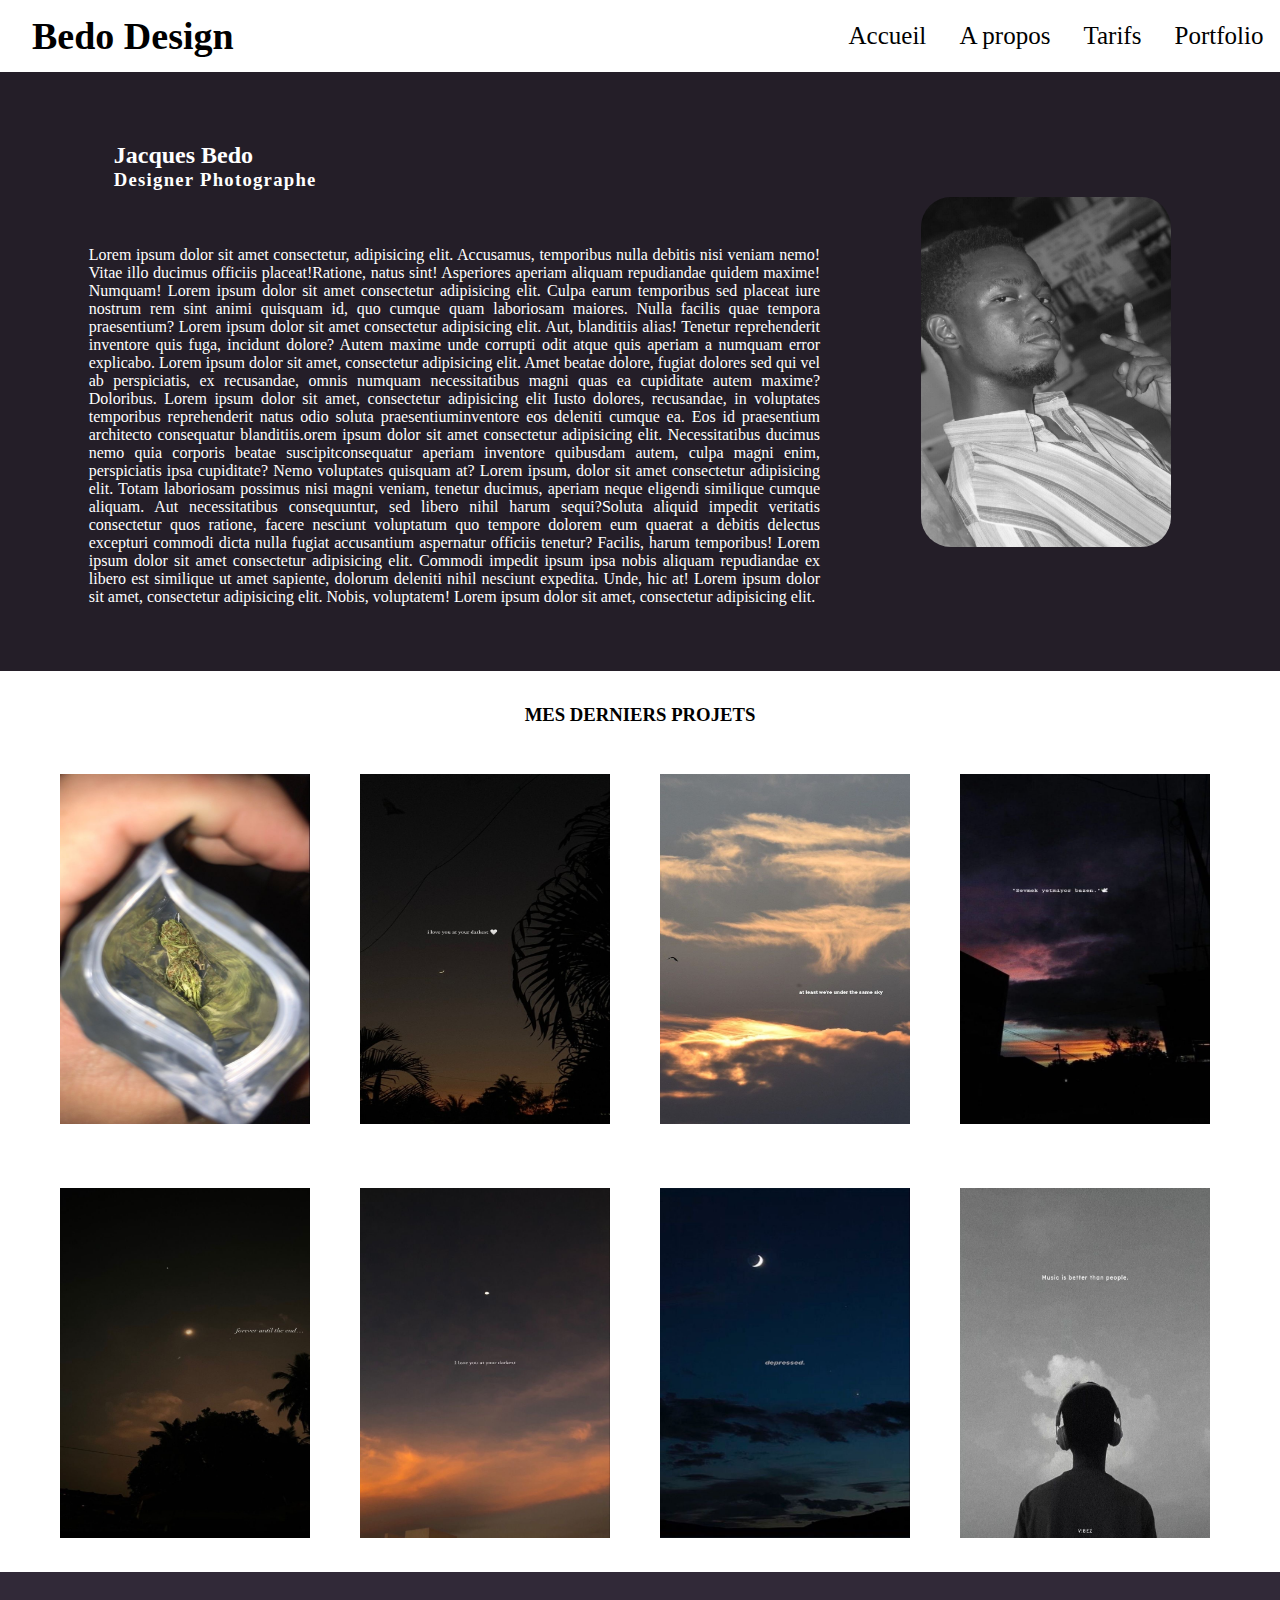
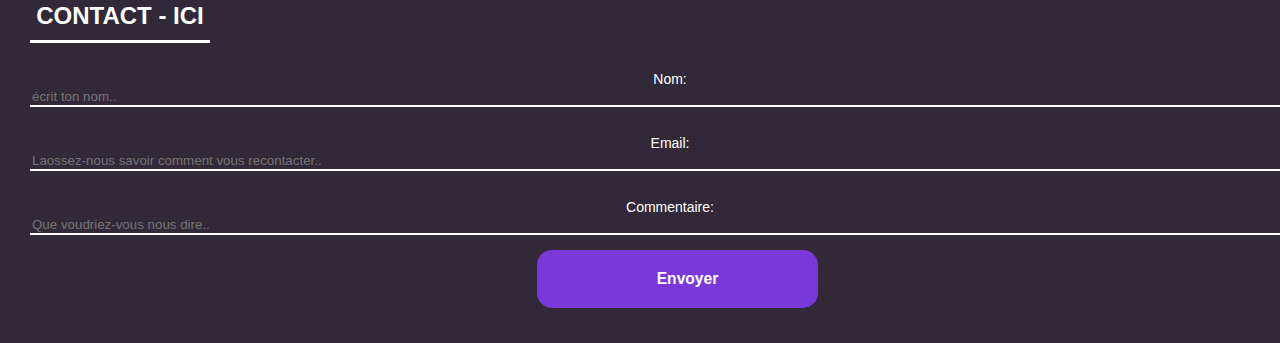
<file: index.html>
<!DOCTYPE html>
<html lang="en">
<head>
    <meta charset="UTF-8">
    <meta http-equiv="X-UA-Compatible" content="IE=edge">
    <meta name="viewport" content="width=device-width, initial-scale=1.0">
    <link rel="stylesheet" href="icomoon/style.css">
    <link rel="stylesheet" href="1234.css">
    <title>site</title>
</head>
<body>
    <header>
        
        
            <h2 class="para1"><span>Bedo Design</span></h2>
            

               
            
     
        <ul class="list">
            <li><a href="accueil.html">Accueil</a></li>
            <li><a href="A propos.html"> A propos</a></li>
            <li><a href="tarifs.html">Tarifs</a></li>
            <li><a href="portfolio.html">Portfolio</a></li>
        </ul> 
       
    </header>

    <section id="sec2">       
          
            <div class="para2">
            <div class="profil1">
                <h2>Jacques Bedo</h2>
                <h3 class="fil1">Designer Photographe</h3>
            </div>
           
          
               
                <p class="text1" > Lorem ipsum dolor sit amet consectetur, adipisicing elit. Accusamus, temporibus nulla 
                    debitis nisi veniam nemo! Vitae illo ducimus officiis placeat!Ratione, natus sint! Asperiores aperiam 
                    aliquam repudiandae quidem maxime! Numquam! Lorem ipsum dolor sit amet consectetur adipisicing elit. 
                    Culpa earum temporibus sed placeat iure nostrum rem sint animi quisquam id, quo cumque quam laboriosam 
                    maiores. Nulla facilis quae tempora praesentium? Lorem ipsum dolor sit amet consectetur adipisicing elit. 
                    Aut, blanditiis alias! Tenetur reprehenderit inventore quis fuga, incidunt dolore? Autem maxime unde corrupti
                     odit atque quis aperiam a numquam error explicabo. Lorem ipsum dolor sit amet, consectetur adipisicing elit.
                      Amet beatae dolore, fugiat dolores sed qui vel ab perspiciatis, ex recusandae, omnis numquam necessitatibus
                       magni quas ea cupiditate autem maxime? Doloribus. Lorem ipsum dolor sit amet, consectetur adipisicing elit
                    Iusto dolores, recusandae, in voluptates temporibus reprehenderit natus odio soluta praesentiuminventore
                    eos deleniti cumque ea. Eos id praesentium architecto consequatur blanditiis.orem ipsum dolor sit amet 
                    consectetur adipisicing elit. Necessitatibus ducimus nemo quia corporis beatae suscipitconsequatur 
                    aperiam inventore quibusdam autem, culpa magni enim, perspiciatis ipsa cupiditate? Nemo voluptates 
                    quisquam at? Lorem ipsum, dolor sit amet consectetur adipisicing elit. Totam laboriosam possimus nisi
                     magni veniam, tenetur ducimus, aperiam neque eligendi similique cumque aliquam. Aut necessitatibus 
                     consequuntur, sed libero nihil harum sequi?Soluta aliquid impedit veritatis consectetur 
                     quos ratione, facere nesciunt voluptatum quo tempore dolorem eum quaerat a debitis delectus excepturi
                      commodi dicta nulla fugiat accusantium aspernatur officiis tenetur? Facilis, harum temporibus!
                      Lorem ipsum dolor sit amet consectetur adipisicing elit. Commodi impedit ipsum ipsa nobis aliquam 
                      repudiandae ex libero est similique ut amet sapiente, dolorum deleniti nihil nesciunt expedita. Unde, hic at!
                      Lorem ipsum dolor sit amet, consectetur adipisicing elit. Nobis, voluptatem!
                      Lorem ipsum dolor sit amet, consectetur adipisicing elit.
                </p>
            
            </div>

            <img class="image1" src="2.jpg" alt="" width="250px" height="350px"> 

    </section>
    <section >
        
            <div class="proj2">                                            
                <p><h3> MES DERNIERS PROJETS </h3></p>
            </div>
        
        <div class="galerie" >
            <div class="galerie1"><img src="IMG_0822.JPG" alt="" width="250px" height="350px"></div>
            <div class="galerie2"><img src="IMG_0821.JPG" alt="" width="250px" height="350px"></div>
            <div class="galerie3"><img src="IMG_0820.JPG" alt="" width="250px" height="350px"></div>
            <div class="galerie4"><img src="IMG_0819.JPG" alt="" width="250px" height="350px"></div>
            
            <div class="galerie5"><img src="IMG_0818.JPG" alt="" width="250px" height="350px"></div>
            <div class="galerie6"><img src="IMG_0817.JPG" alt="" width="250px" height="350px"></div>
            <div class="galerie7"><img src="IMG_0816.JPG" alt="" width="250px" height="350px"></div>
            <div class="galerie8"><img src="IMG_0815.JPG" alt="" width="250px" height="350px"></div>

            
        </div>

    </section>
    
    <footer>
    <section>
        <div>
            
    <form id="form">
      <h2 id="titre1">CONTACT - ICI</h2>
      <p type="Nom:"><input placeholder="écrit ton nom.."></input></p>
      <p type="Email:"><input placeholder="Laossez-nous savoir comment vous recontacter.."></input></p>
      <p type="Commentaire:"><input placeholder="Que voudriez-vous nous dire.."></input></p>
      <div id="b1">
        <button type="submit"><h3>Envoyer</h3></button>
      </div>
 







        </div>
    </section>

      
    </footer>
</body>
</html>
</file>
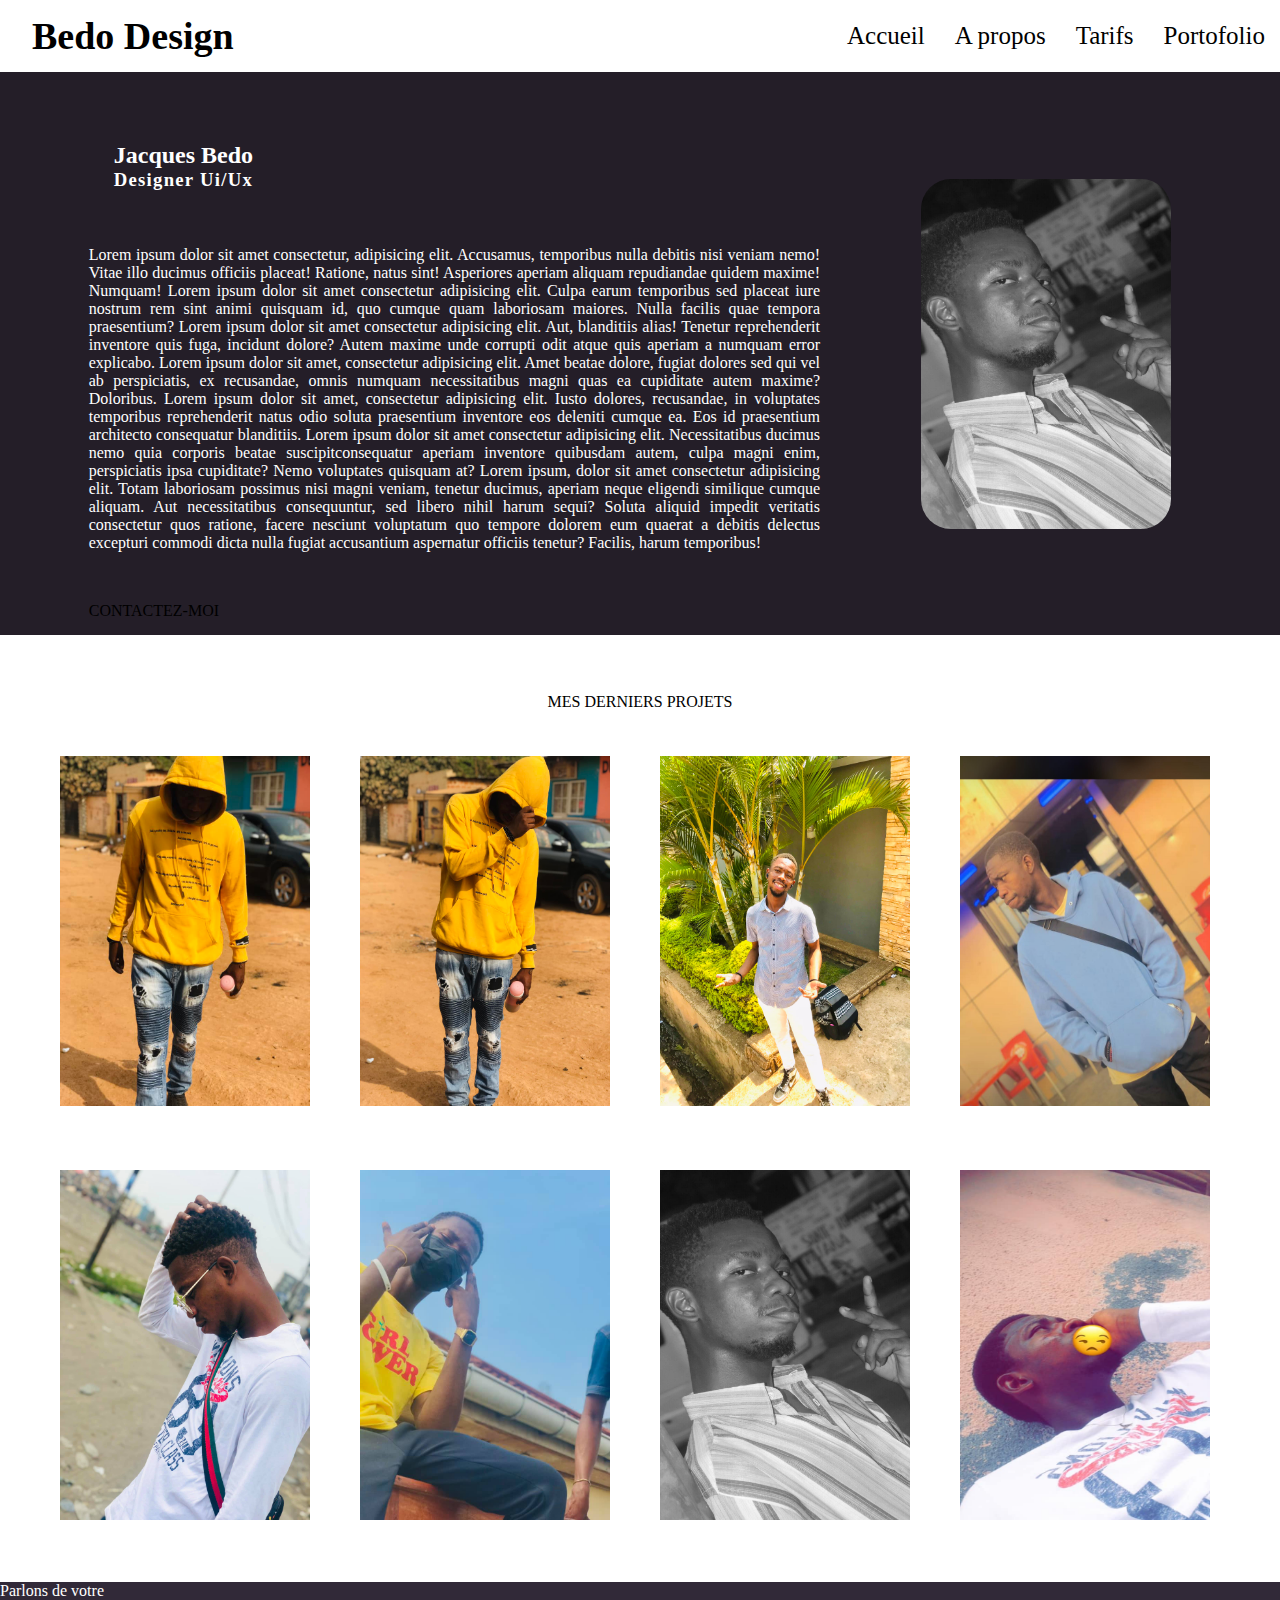
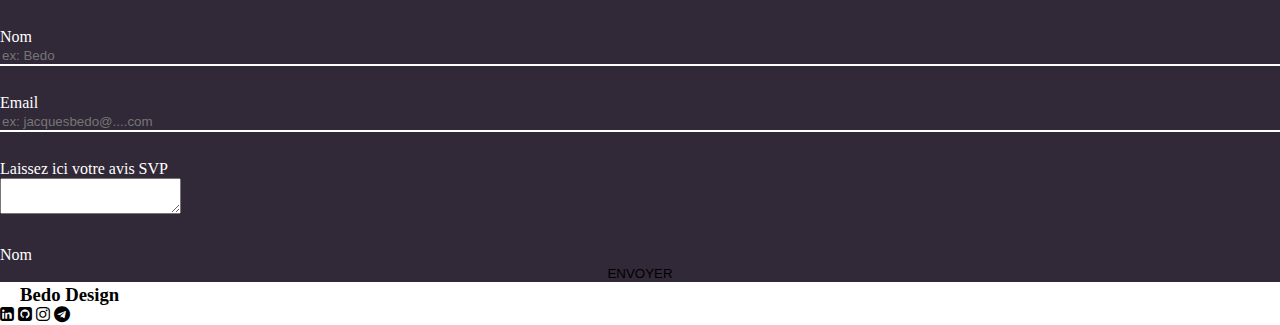
<file: 1234.html>
<!DOCTYPE html>
<html lang="en">
<head>
    <meta charset="UTF-8">
    <meta http-equiv="X-UA-Compatible" content="IE=edge">
    <meta name="viewport" content="width=device-width, initial-scale=1.0">
    <link rel="stylesheet" href="icomoon/style.css">
    <link rel="stylesheet" href="1234.css">
    <title>site</title>
</head>
<body>
    <header>
        
        
            <h2 class="para1"><span>Bedo Design</span></h2>
            

               
            
     
        <ul class="list">
            <li><a href="#">Accueil</a></li>
            <li><a href="#"> A propos</a></li>
            <li><a href="#">Tarifs</a></li>
            <li><a href="#">Portofolio</a></li>
        </ul> 
       
          
     </section>   




    </header>

    <section id="sec2">       
          
            <div class="para2">
            <div class="profil1">
                <h2>Jacques Bedo</h2>
                <h3 class="fil1">Designer Ui/Ux</h3>
            </div>
           
          
               
                <p class="text1" > Lorem ipsum dolor sit amet consectetur, adipisicing elit. Accusamus, temporibus nulla debitis nisi veniam nemo! Vitae illo ducimus officiis placeat! Ratione, natus sint! Asperiores aperiam aliquam repudiandae quidem maxime! Numquam! Lorem ipsum dolor sit amet consectetur adipisicing elit. Culpa earum temporibus sed placeat iure nostrum rem sint animi quisquam id, quo cumque quam laboriosam maiores. Nulla facilis quae tempora praesentium? Lorem ipsum dolor sit amet consectetur adipisicing elit. Aut, blanditiis alias! Tenetur reprehenderit inventore quis fuga, incidunt dolore? Autem maxime unde corrupti odit atque quis aperiam a numquam error explicabo. Lorem ipsum dolor sit amet, consectetur adipisicing elit. Amet beatae dolore, fugiat dolores sed qui vel ab perspiciatis, ex recusandae, omnis numquam necessitatibus magni quas ea cupiditate autem maxime? Doloribus. Lorem ipsum dolor sit amet, consectetur adipisicing elit. Iusto dolores, recusandae, in voluptates temporibus reprehenderit natus odio soluta praesentium inventore eos deleniti cumque ea. Eos id praesentium architecto consequatur blanditiis.            
                Lorem ipsum dolor sit amet consectetur adipisicing elit. Necessitatibus ducimus nemo quia corporis beatae suscipitconsequatur aperiam inventore quibusdam autem, culpa magni enim, perspiciatis ipsa cupiditate? Nemo voluptates quisquam at? Lorem ipsum, dolor sit amet consectetur adipisicing elit. Totam laboriosam possimus nisi magni veniam, tenetur ducimus, aperiam neque eligendi similique cumque aliquam. Aut necessitatibus consequuntur, sed libero nihil harum sequi?
                Soluta aliquid impedit veritatis consectetur quos ratione, facere nesciunt voluptatum quo tempore dolorem eum quaerat a debitis delectus excepturi commodi dicta nulla fugiat accusantium aspernatur officiis tenetur? Facilis, harum temporibus!
                </p>
                <div class="proj1"><a href="#"> CONTACTEZ-MOI</a></div>
            </div>

            <img class="image1" src="2.jpg" alt="" width="250px" height="350px"> 


        
        
    
            
        
     

        



    </section>
    <section >
        
            <div class="proj2"                                           > 
                <p > MES DERNIERS PROJETS</p>
            </div>
        
        <div class="galerie" >
            <div class="galerie1"><img src="8.jpg" alt="" width="250px" height="350px"></div>
            <div class="galerie2"><img src="7.jpg" alt="" width="250px" height="350px"></div>
            <div class="galerie3"><img src="6.jpg" alt="" width="250px" height="350px"></div>
            <div class="galerie4"><img src="5.jpg" alt="" width="250px" height="350px"></div>
            
            <div class="galerie5"><img src="4.jpg" alt="" width="250px" height="350px"></div>
            <div class="galerie6"><img src="3.jpg" alt="" width="250px" height="350px"></div>
            <div class="galerie7"><img src="2.jpg" alt="" width="250px" height="350px"></div>
            <div class="galerie8"><img src="1.jpg" alt="" width="250px" height="350px"></div>

        </div>
    </section>

    <section id="sec3">

        <p class="para8"> Parlons de votre</p>
        
        
        <div class="formulaire">
                <form action="" method="get">
                    <p>Nom</p>
                    <label for="Nom"  ></label>
                    <input type="text" name="Nom" id="Nom" placeholder="ex: Bedo" class="label1">
                
            </form>
        
        
            <form action="" method="get"  >
                <p>Email</p>
                    <label for="Nom"></label>
                    <input type="email" name="email" id="email" placeholder="ex: jacquesbedo@....com" >
                
            </form>
        </div>
            <form action="" method="get">
                <p>
                    <label for="Nom">Laissez ici votre avis SVP</label><br>
                    <textarea name="avis" id="avis" cols="" rows=""></textarea>
                </p>
            </form>
        <P>Nom</P>







        <input type="submit" value="ENVOYER">



    </section>



    

    <footer>
        <h3>Bedo Design</h3>
         <div>
            <a href="#" ><i class="icon-linkedin-square" ></i></a>
            <a href="#" ><i class="icon-github-square"></i></a>
            <a href="#" ><i class="icon-instagram"></i></a>
            <a href="#" ><i class="icon-telegram" ></i></a>
        </div>
    </footer>
</body>
</html>
</file>
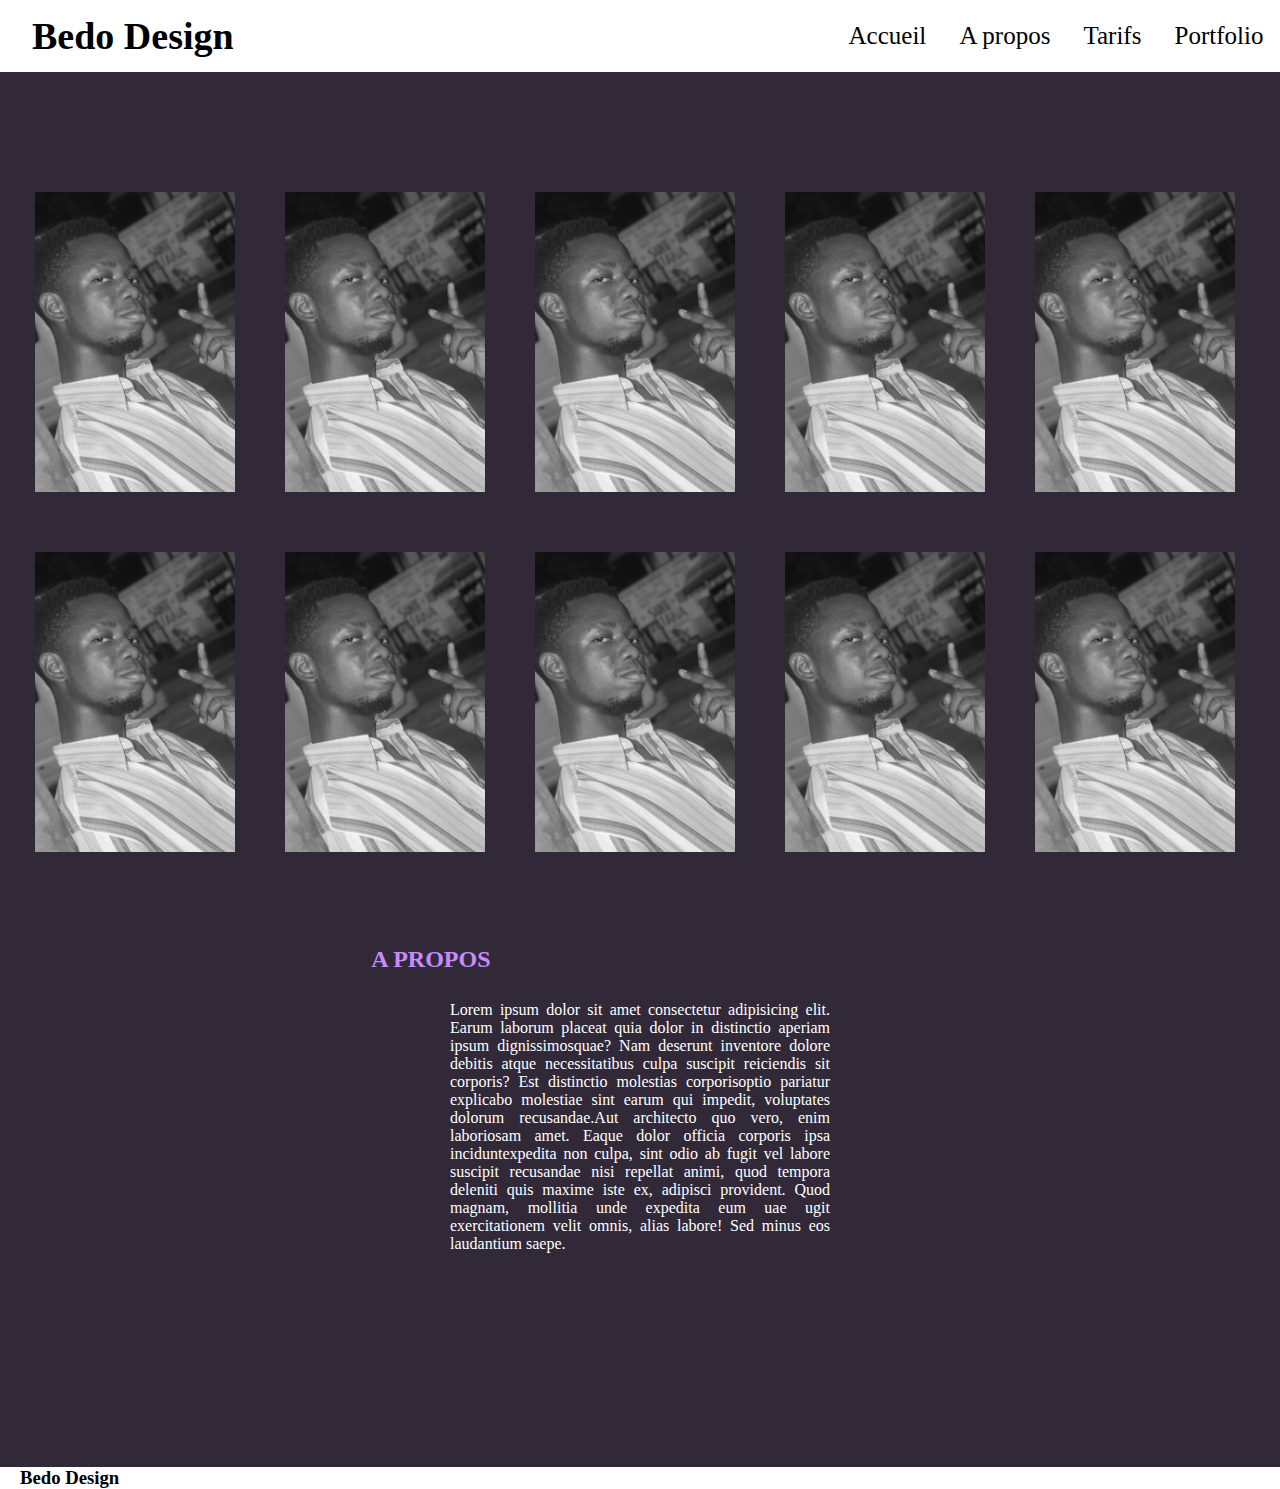
<file: A propos.html>
<!DOCTYPE html>
<html lang="en">
<head>
    <meta charset="UTF-8">
    <meta http-equiv="X-UA-Compatible" content="IE=edge">
    <meta name="viewport" content="width=device-width, initial-scale=1.0">
    <link rel="stylesheet" href="1234.css">
    
                                                                                                                                                                                                                               
</head>
<body id="apropos">
    <header>    
        <h2 class="para1"><span>Bedo Design</span></h2>    

            <ul class="list">
                <li><a href="accueil.html">Accueil</a></li>
                <li><a href="A propos.html"> A propos</a></li>
                <li><a href="tarifs.html">Tarifs</a></li>
                <li><a href="portfolio.html">Portfolio</a></li>
             </ul>       
    </header>
    <section id="morceau1">
        <div class="morceau1">
            <img class="im1" src="2.jpg" alt="" srcset="" width="200" height="300px">
            <img class="im2" src="2.jpg" alt="" srcset="" width="200" height="300px">
            <img class="im3" src="2.jpg" alt="" srcset="" width="200" height="300px">
            <img class="im4" src="2.jpg" alt="" srcset="" width="200" height="300px">
            <img class="im5" src="2.jpg" alt="" srcset="" width="200" height="300px">
            <img class="im6" src="2.jpg" alt="" srcset="" width="200" height="300px">
            <img class="im7" src="2.jpg" alt="" srcset="" width="200" height="300px">
            <img class="im8" src="2.jpg" alt="" srcset="" width="200" height="300px">
            <img class="im9" src="2.jpg" alt="" srcset="" width="200" height="300px">
            <img class="im10" src="2.jpg" alt="" srcset="" width="200" height="300px">
        </div>
    </section>

    <section class="morceau2">
     <h2>A PROPOS</h2>
        <p class="morceau3"> Lorem ipsum dolor sit amet consectetur adipisicing elit. Earum laborum placeat quia dolor 
            in distinctio aperiam ipsum dignissimosquae? Nam deserunt inventore dolore debitis atque necessitatibus culpa
            suscipit reiciendis sit corporis? Est distinctio molestias corporisoptio pariatur explicabo molestiae sint earum
            qui impedit, voluptates dolorum recusandae.Aut architecto quo vero, enim laboriosam amet. Eaque dolor officia 
            corporis ipsa inciduntexpedita non culpa, sint odio ab fugit vel labore suscipit recusandae nisi repellat animi,
            quod tempora deleniti quis maxime iste ex, adipisci provident. Quod magnam, mollitia unde expedita
            eum uae ugit exercitationem velit omnis, alias labore! Sed minus eos laudantium saepe.
        </p>


    

    </section>

    <footer id="morceau2">
        <h3>Bedo Design</h3>
    </footer>
</body>
</html>
</file>
<file: icomoon/style.css>
@font-face {
  font-family: 'icomoon';
  src:  url('fonts/icomoon.eot?10si43');
  src:  url('fonts/icomoon.eot?10si43#iefix') format('embedded-opentype'),
    url('fonts/icomoon.ttf?10si43') format('truetype'),
    url('fonts/icomoon.woff?10si43') format('woff'),
    url('fonts/icomoon.svg?10si43#icomoon') format('svg');
  font-weight: normal;
  font-style: normal;
}

[class^="icon-"], [class*=" icon-"] {
  /* use !important to prevent issues with browser extensions that change fonts */
  font-family: 'icomoon' !important;
  speak: none;
  font-style: normal;
  font-weight: normal;
  font-variant: normal;
  text-transform: none;
  line-height: 1;

  /* Better Font Rendering =========== */
  -webkit-font-smoothing: antialiased;
  -moz-osx-font-smoothing: grayscale;
}

.icon-asterisk:before {
  content: "\f069";
}
.icon-plus:before {
  content: "\f067";
}
.icon-question:before {
  content: "\f128";
}
.icon-minus:before {
  content: "\f068";
}
.icon-glass:before {
  content: "\f000";
}
.icon-music:before {
  content: "\f001";
}
.icon-search:before {
  content: "\f002";
}
.icon-envelope-o:before {
  content: "\f003";
}
.icon-heart:before {
  content: "\f004";
}
.icon-star:before {
  content: "\f005";
}
.icon-star-o:before {
  content: "\f006";
}
.icon-user:before {
  content: "\f007";
}
.icon-film:before {
  content: "\f008";
}
.icon-th-large:before {
  content: "\f009";
}
.icon-th:before {
  content: "\f00a";
}
.icon-th-list:before {
  content: "\f00b";
}
.icon-check:before {
  content: "\f00c";
}
.icon-close:before {
  content: "\f00d";
}
.icon-remove:before {
  content: "\f00d";
}
.icon-times:before {
  content: "\f00d";
}
.icon-search-plus:before {
  content: "\f00e";
}
.icon-search-minus:before {
  content: "\f010";
}
.icon-power-off:before {
  content: "\f011";
}
.icon-signal:before {
  content: "\f012";
}
.icon-cog:before {
  content: "\f013";
}
.icon-gear:before {
  content: "\f013";
}
.icon-trash-o:before {
  content: "\f014";
}
.icon-home:before {
  content: "\f015";
}
.icon-file-o:before {
  content: "\f016";
}
.icon-clock-o:before {
  content: "\f017";
}
.icon-road:before {
  content: "\f018";
}
.icon-download:before {
  content: "\f019";
}
.icon-arrow-circle-o-down:before {
  content: "\f01a";
}
.icon-arrow-circle-o-up:before {
  content: "\f01b";
}
.icon-inbox:before {
  content: "\f01c";
}
.icon-play-circle-o:before {
  content: "\f01d";
}
.icon-repeat:before {
  content: "\f01e";
}
.icon-rotate-right:before {
  content: "\f01e";
}
.icon-refresh:before {
  content: "\f021";
}
.icon-list-alt:before {
  content: "\f022";
}
.icon-lock:before {
  content: "\f023";
}
.icon-flag:before {
  content: "\f024";
}
.icon-headphones:before {
  content: "\f025";
}
.icon-volume-off:before {
  content: "\f026";
}
.icon-volume-down:before {
  content: "\f027";
}
.icon-volume-up:before {
  content: "\f028";
}
.icon-qrcode:before {
  content: "\f029";
}
.icon-barcode:before {
  content: "\f02a";
}
.icon-tag:before {
  content: "\f02b";
}
.icon-tags:before {
  content: "\f02c";
}
.icon-book:before {
  content: "\f02d";
}
.icon-bookmark:before {
  content: "\f02e";
}
.icon-print:before {
  content: "\f02f";
}
.icon-camera:before {
  content: "\f030";
}
.icon-font:before {
  content: "\f031";
}
.icon-bold:before {
  content: "\f032";
}
.icon-italic:before {
  content: "\f033";
}
.icon-text-height:before {
  content: "\f034";
}
.icon-text-width:before {
  content: "\f035";
}
.icon-align-left:before {
  content: "\f036";
}
.icon-align-center:before {
  content: "\f037";
}
.icon-align-right:before {
  content: "\f038";
}
.icon-align-justify:before {
  content: "\f039";
}
.icon-list:before {
  content: "\f03a";
}
.icon-dedent:before {
  content: "\f03b";
}
.icon-outdent:before {
  content: "\f03b";
}
.icon-indent:before {
  content: "\f03c";
}
.icon-video-camera:before {
  content: "\f03d";
}
.icon-image:before {
  content: "\f03e";
}
.icon-photo:before {
  content: "\f03e";
}
.icon-picture-o:before {
  content: "\f03e";
}
.icon-pencil:before {
  content: "\f040";
}
.icon-map-marker:before {
  content: "\f041";
}
.icon-adjust:before {
  content: "\f042";
}
.icon-tint:before {
  content: "\f043";
}
.icon-edit:before {
  content: "\f044";
}
.icon-pencil-square-o:before {
  content: "\f044";
}
.icon-share-square-o:before {
  content: "\f045";
}
.icon-check-square-o:before {
  content: "\f046";
}
.icon-arrows:before {
  content: "\f047";
}
.icon-step-backward:before {
  content: "\f048";
}
.icon-fast-backward:before {
  content: "\f049";
}
.icon-backward:before {
  content: "\f04a";
}
.icon-play:before {
  content: "\f04b";
}
.icon-pause:before {
  content: "\f04c";
}
.icon-stop:before {
  content: "\f04d";
}
.icon-forward:before {
  content: "\f04e";
}
.icon-fast-forward:before {
  content: "\f050";
}
.icon-step-forward:before {
  content: "\f051";
}
.icon-eject:before {
  content: "\f052";
}
.icon-chevron-left:before {
  content: "\f053";
}
.icon-chevron-right:before {
  content: "\f054";
}
.icon-plus-circle:before {
  content: "\f055";
}
.icon-minus-circle:before {
  content: "\f056";
}
.icon-times-circle:before {
  content: "\f057";
}
.icon-check-circle:before {
  content: "\f058";
}
.icon-question-circle:before {
  content: "\f059";
}
.icon-info-circle:before {
  content: "\f05a";
}
.icon-crosshairs:before {
  content: "\f05b";
}
.icon-times-circle-o:before {
  content: "\f05c";
}
.icon-check-circle-o:before {
  content: "\f05d";
}
.icon-ban:before {
  content: "\f05e";
}
.icon-arrow-left:before {
  content: "\f060";
}
.icon-arrow-right:before {
  content: "\f061";
}
.icon-arrow-up:before {
  content: "\f062";
}
.icon-arrow-down:before {
  content: "\f063";
}
.icon-mail-forward:before {
  content: "\f064";
}
.icon-share:before {
  content: "\f064";
}
.icon-expand:before {
  content: "\f065";
}
.icon-compress:before {
  content: "\f066";
}
.icon-exclamation-circle:before {
  content: "\f06a";
}
.icon-gift:before {
  content: "\f06b";
}
.icon-leaf:before {
  content: "\f06c";
}
.icon-fire:before {
  content: "\f06d";
}
.icon-eye:before {
  content: "\f06e";
}
.icon-eye-slash:before {
  content: "\f070";
}
.icon-exclamation-triangle:before {
  content: "\f071";
}
.icon-warning:before {
  content: "\f071";
}
.icon-plane:before {
  content: "\f072";
}
.icon-calendar:before {
  content: "\f073";
}
.icon-random:before {
  content: "\f074";
}
.icon-comment:before {
  content: "\f075";
}
.icon-magnet:before {
  content: "\f076";
}
.icon-chevron-up:before {
  content: "\f077";
}
.icon-chevron-down:before {
  content: "\f078";
}
.icon-retweet:before {
  content: "\f079";
}
.icon-shopping-cart:before {
  content: "\f07a";
}
.icon-folder:before {
  content: "\f07b";
}
.icon-folder-open:before {
  content: "\f07c";
}
.icon-arrows-v:before {
  content: "\f07d";
}
.icon-arrows-h:before {
  content: "\f07e";
}
.icon-bar-chart:before {
  content: "\f080";
}
.icon-bar-chart-o:before {
  content: "\f080";
}
.icon-twitter-square:before {
  content: "\f081";
}
.icon-facebook-square:before {
  content: "\f082";
}
.icon-camera-retro:before {
  content: "\f083";
}
.icon-key:before {
  content: "\f084";
}
.icon-cogs:before {
  content: "\f085";
}
.icon-gears:before {
  content: "\f085";
}
.icon-comments:before {
  content: "\f086";
}
.icon-thumbs-o-up:before {
  content: "\f087";
}
.icon-thumbs-o-down:before {
  content: "\f088";
}
.icon-star-half:before {
  content: "\f089";
}
.icon-heart-o:before {
  content: "\f08a";
}
.icon-sign-out:before {
  content: "\f08b";
}
.icon-linkedin-square:before {
  content: "\f08c";
}
.icon-thumb-tack:before {
  content: "\f08d";
}
.icon-external-link:before {
  content: "\f08e";
}
.icon-sign-in:before {
  content: "\f090";
}
.icon-trophy:before {
  content: "\f091";
}
.icon-github-square:before {
  content: "\f092";
}
.icon-upload:before {
  content: "\f093";
}
.icon-lemon-o:before {
  content: "\f094";
}
.icon-phone:before {
  content: "\f095";
}
.icon-square-o:before {
  content: "\f096";
}
.icon-bookmark-o:before {
  content: "\f097";
}
.icon-phone-square:before {
  content: "\f098";
}
.icon-twitter:before {
  content: "\f099";
}
.icon-facebook:before {
  content: "\f09a";
}
.icon-facebook-f:before {
  content: "\f09a";
}
.icon-github:before {
  content: "\f09b";
}
.icon-unlock:before {
  content: "\f09c";
}
.icon-credit-card:before {
  content: "\f09d";
}
.icon-feed:before {
  content: "\f09e";
}
.icon-rss:before {
  content: "\f09e";
}
.icon-hdd-o:before {
  content: "\f0a0";
}
.icon-bullhorn:before {
  content: "\f0a1";
}
.icon-bell-o:before {
  content: "\f0a2";
}
.icon-certificate:before {
  content: "\f0a3";
}
.icon-hand-o-right:before {
  content: "\f0a4";
}
.icon-hand-o-left:before {
  content: "\f0a5";
}
.icon-hand-o-up:before {
  content: "\f0a6";
}
.icon-hand-o-down:before {
  content: "\f0a7";
}
.icon-arrow-circle-left:before {
  content: "\f0a8";
}
.icon-arrow-circle-right:before {
  content: "\f0a9";
}
.icon-arrow-circle-up:before {
  content: "\f0aa";
}
.icon-arrow-circle-down:before {
  content: "\f0ab";
}
.icon-globe:before {
  content: "\f0ac";
}
.icon-wrench:before {
  content: "\f0ad";
}
.icon-tasks:before {
  content: "\f0ae";
}
.icon-filter:before {
  content: "\f0b0";
}
.icon-briefcase:before {
  content: "\f0b1";
}
.icon-arrows-alt:before {
  content: "\f0b2";
}
.icon-group:before {
  content: "\f0c0";
}
.icon-users:before {
  content: "\f0c0";
}
.icon-chain:before {
  content: "\f0c1";
}
.icon-link:before {
  content: "\f0c1";
}
.icon-cloud:before {
  content: "\f0c2";
}
.icon-flask:before {
  content: "\f0c3";
}
.icon-cut:before {
  content: "\f0c4";
}
.icon-scissors:before {
  content: "\f0c4";
}
.icon-copy:before {
  content: "\f0c5";
}
.icon-files-o:before {
  content: "\f0c5";
}
.icon-paperclip:before {
  content: "\f0c6";
}
.icon-floppy-o:before {
  content: "\f0c7";
}
.icon-save:before {
  content: "\f0c7";
}
.icon-square:before {
  content: "\f0c8";
}
.icon-bars:before {
  content: "\f0c9";
}
.icon-navicon:before {
  content: "\f0c9";
}
.icon-reorder:before {
  content: "\f0c9";
}
.icon-list-ul:before {
  content: "\f0ca";
}
.icon-list-ol:before {
  content: "\f0cb";
}
.icon-strikethrough:before {
  content: "\f0cc";
}
.icon-underline:before {
  content: "\f0cd";
}
.icon-table:before {
  content: "\f0ce";
}
.icon-magic:before {
  content: "\f0d0";
}
.icon-truck:before {
  content: "\f0d1";
}
.icon-pinterest:before {
  content: "\f0d2";
}
.icon-pinterest-square:before {
  content: "\f0d3";
}
.icon-google-plus-square:before {
  content: "\f0d4";
}
.icon-google-plus:before {
  content: "\f0d5";
}
.icon-money:before {
  content: "\f0d6";
}
.icon-caret-down:before {
  content: "\f0d7";
}
.icon-caret-up:before {
  content: "\f0d8";
}
.icon-caret-left:before {
  content: "\f0d9";
}
.icon-caret-right:before {
  content: "\f0da";
}
.icon-columns:before {
  content: "\f0db";
}
.icon-sort:before {
  content: "\f0dc";
}
.icon-unsorted:before {
  content: "\f0dc";
}
.icon-sort-desc:before {
  content: "\f0dd";
}
.icon-sort-down:before {
  content: "\f0dd";
}
.icon-sort-asc:before {
  content: "\f0de";
}
.icon-sort-up:before {
  content: "\f0de";
}
.icon-envelope:before {
  content: "\f0e0";
}
.icon-linkedin:before {
  content: "\f0e1";
}
.icon-rotate-left:before {
  content: "\f0e2";
}
.icon-undo:before {
  content: "\f0e2";
}
.icon-gavel:before {
  content: "\f0e3";
}
.icon-legal:before {
  content: "\f0e3";
}
.icon-dashboard:before {
  content: "\f0e4";
}
.icon-tachometer:before {
  content: "\f0e4";
}
.icon-comment-o:before {
  content: "\f0e5";
}
.icon-comments-o:before {
  content: "\f0e6";
}
.icon-bolt:before {
  content: "\f0e7";
}
.icon-flash:before {
  content: "\f0e7";
}
.icon-sitemap:before {
  content: "\f0e8";
}
.icon-umbrella:before {
  content: "\f0e9";
}
.icon-clipboard:before {
  content: "\f0ea";
}
.icon-paste:before {
  content: "\f0ea";
}
.icon-lightbulb-o:before {
  content: "\f0eb";
}
.icon-exchange:before {
  content: "\f0ec";
}
.icon-cloud-download:before {
  content: "\f0ed";
}
.icon-cloud-upload:before {
  content: "\f0ee";
}
.icon-user-md:before {
  content: "\f0f0";
}
.icon-stethoscope:before {
  content: "\f0f1";
}
.icon-suitcase:before {
  content: "\f0f2";
}
.icon-bell:before {
  content: "\f0f3";
}
.icon-coffee:before {
  content: "\f0f4";
}
.icon-cutlery:before {
  content: "\f0f5";
}
.icon-file-text-o:before {
  content: "\f0f6";
}
.icon-building-o:before {
  content: "\f0f7";
}
.icon-hospital-o:before {
  content: "\f0f8";
}
.icon-ambulance:before {
  content: "\f0f9";
}
.icon-medkit:before {
  content: "\f0fa";
}
.icon-fighter-jet:before {
  content: "\f0fb";
}
.icon-beer:before {
  content: "\f0fc";
}
.icon-h-square:before {
  content: "\f0fd";
}
.icon-plus-square:before {
  content: "\f0fe";
}
.icon-angle-double-left:before {
  content: "\f100";
}
.icon-angle-double-right:before {
  content: "\f101";
}
.icon-angle-double-up:before {
  content: "\f102";
}
.icon-angle-double-down:before {
  content: "\f103";
}
.icon-angle-left:before {
  content: "\f104";
}
.icon-angle-right:before {
  content: "\f105";
}
.icon-angle-up:before {
  content: "\f106";
}
.icon-angle-down:before {
  content: "\f107";
}
.icon-desktop:before {
  content: "\f108";
}
.icon-laptop:before {
  content: "\f109";
}
.icon-tablet:before {
  content: "\f10a";
}
.icon-mobile:before {
  content: "\f10b";
}
.icon-mobile-phone:before {
  content: "\f10b";
}
.icon-circle-o:before {
  content: "\f10c";
}
.icon-quote-left:before {
  content: "\f10d";
}
.icon-quote-right:before {
  content: "\f10e";
}
.icon-spinner:before {
  content: "\f110";
}
.icon-circle:before {
  content: "\f111";
}
.icon-mail-reply:before {
  content: "\f112";
}
.icon-reply:before {
  content: "\f112";
}
.icon-github-alt:before {
  content: "\f113";
}
.icon-folder-o:before {
  content: "\f114";
}
.icon-folder-open-o:before {
  content: "\f115";
}
.icon-smile-o:before {
  content: "\f118";
}
.icon-frown-o:before {
  content: "\f119";
}
.icon-meh-o:before {
  content: "\f11a";
}
.icon-gamepad:before {
  content: "\f11b";
}
.icon-keyboard-o:before {
  content: "\f11c";
}
.icon-flag-o:before {
  content: "\f11d";
}
.icon-flag-checkered:before {
  content: "\f11e";
}
.icon-terminal:before {
  content: "\f120";
}
.icon-code:before {
  content: "\f121";
}
.icon-mail-reply-all:before {
  content: "\f122";
}
.icon-reply-all:before {
  content: "\f122";
}
.icon-star-half-empty:before {
  content: "\f123";
}
.icon-star-half-full:before {
  content: "\f123";
}
.icon-star-half-o:before {
  content: "\f123";
}
.icon-location-arrow:before {
  content: "\f124";
}
.icon-crop:before {
  content: "\f125";
}
.icon-code-fork:before {
  content: "\f126";
}
.icon-chain-broken:before {
  content: "\f127";
}
.icon-unlink:before {
  content: "\f127";
}
.icon-info:before {
  content: "\f129";
}
.icon-exclamation:before {
  content: "\f12a";
}
.icon-superscript:before {
  content: "\f12b";
}
.icon-subscript:before {
  content: "\f12c";
}
.icon-eraser:before {
  content: "\f12d";
}
.icon-puzzle-piece:before {
  content: "\f12e";
}
.icon-microphone:before {
  content: "\f130";
}
.icon-microphone-slash:before {
  content: "\f131";
}
.icon-shield:before {
  content: "\f132";
}
.icon-calendar-o:before {
  content: "\f133";
}
.icon-fire-extinguisher:before {
  content: "\f134";
}
.icon-rocket:before {
  content: "\f135";
}
.icon-maxcdn:before {
  content: "\f136";
}
.icon-chevron-circle-left:before {
  content: "\f137";
}
.icon-chevron-circle-right:before {
  content: "\f138";
}
.icon-chevron-circle-up:before {
  content: "\f139";
}
.icon-chevron-circle-down:before {
  content: "\f13a";
}
.icon-html5:before {
  content: "\f13b";
}
.icon-css3:before {
  content: "\f13c";
}
.icon-anchor:before {
  content: "\f13d";
}
.icon-unlock-alt:before {
  content: "\f13e";
}
.icon-bullseye:before {
  content: "\f140";
}
.icon-ellipsis-h:before {
  content: "\f141";
}
.icon-ellipsis-v:before {
  content: "\f142";
}
.icon-rss-square:before {
  content: "\f143";
}
.icon-play-circle:before {
  content: "\f144";
}
.icon-ticket:before {
  content: "\f145";
}
.icon-minus-square:before {
  content: "\f146";
}
.icon-minus-square-o:before {
  content: "\f147";
}
.icon-level-up:before {
  content: "\f148";
}
.icon-level-down:before {
  content: "\f149";
}
.icon-check-square:before {
  content: "\f14a";
}
.icon-pencil-square:before {
  content: "\f14b";
}
.icon-external-link-square:before {
  content: "\f14c";
}
.icon-share-square:before {
  content: "\f14d";
}
.icon-compass:before {
  content: "\f14e";
}
.icon-caret-square-o-down:before {
  content: "\f150";
}
.icon-toggle-down:before {
  content: "\f150";
}
.icon-caret-square-o-up:before {
  content: "\f151";
}
.icon-toggle-up:before {
  content: "\f151";
}
.icon-caret-square-o-right:before {
  content: "\f152";
}
.icon-toggle-right:before {
  content: "\f152";
}
.icon-eur:before {
  content: "\f153";
}
.icon-euro:before {
  content: "\f153";
}
.icon-gbp:before {
  content: "\f154";
}
.icon-dollar:before {
  content: "\f155";
}
.icon-usd:before {
  content: "\f155";
}
.icon-inr:before {
  content: "\f156";
}
.icon-rupee:before {
  content: "\f156";
}
.icon-cny:before {
  content: "\f157";
}
.icon-jpy:before {
  content: "\f157";
}
.icon-rmb:before {
  content: "\f157";
}
.icon-yen:before {
  content: "\f157";
}
.icon-rouble:before {
  content: "\f158";
}
.icon-rub:before {
  content: "\f158";
}
.icon-ruble:before {
  content: "\f158";
}
.icon-krw:before {
  content: "\f159";
}
.icon-won:before {
  content: "\f159";
}
.icon-bitcoin:before {
  content: "\f15a";
}
.icon-btc:before {
  content: "\f15a";
}
.icon-file:before {
  content: "\f15b";
}
.icon-file-text:before {
  content: "\f15c";
}
.icon-sort-alpha-asc:before {
  content: "\f15d";
}
.icon-sort-alpha-desc:before {
  content: "\f15e";
}
.icon-sort-amount-asc:before {
  content: "\f160";
}
.icon-sort-amount-desc:before {
  content: "\f161";
}
.icon-sort-numeric-asc:before {
  content: "\f162";
}
.icon-sort-numeric-desc:before {
  content: "\f163";
}
.icon-thumbs-up:before {
  content: "\f164";
}
.icon-thumbs-down:before {
  content: "\f165";
}
.icon-youtube-square:before {
  content: "\f166";
}
.icon-youtube:before {
  content: "\f167";
}
.icon-xing:before {
  content: "\f168";
}
.icon-xing-square:before {
  content: "\f169";
}
.icon-youtube-play:before {
  content: "\f16a";
}
.icon-dropbox:before {
  content: "\f16b";
}
.icon-stack-overflow:before {
  content: "\f16c";
}
.icon-instagram:before {
  content: "\f16d";
}
.icon-flickr:before {
  content: "\f16e";
}
.icon-adn:before {
  content: "\f170";
}
.icon-bitbucket:before {
  content: "\f171";
}
.icon-bitbucket-square:before {
  content: "\f172";
}
.icon-tumblr:before {
  content: "\f173";
}
.icon-tumblr-square:before {
  content: "\f174";
}
.icon-long-arrow-down:before {
  content: "\f175";
}
.icon-long-arrow-up:before {
  content: "\f176";
}
.icon-long-arrow-left:before {
  content: "\f177";
}
.icon-long-arrow-right:before {
  content: "\f178";
}
.icon-apple:before {
  content: "\f179";
}
.icon-windows:before {
  content: "\f17a";
}
.icon-android:before {
  content: "\f17b";
}
.icon-linux:before {
  content: "\f17c";
}
.icon-dribbble:before {
  content: "\f17d";
}
.icon-skype:before {
  content: "\f17e";
}
.icon-foursquare:before {
  content: "\f180";
}
.icon-trello:before {
  content: "\f181";
}
.icon-female:before {
  content: "\f182";
}
.icon-male:before {
  content: "\f183";
}
.icon-gittip:before {
  content: "\f184";
}
.icon-gratipay:before {
  content: "\f184";
}
.icon-sun-o:before {
  content: "\f185";
}
.icon-moon-o:before {
  content: "\f186";
}
.icon-archive:before {
  content: "\f187";
}
.icon-bug:before {
  content: "\f188";
}
.icon-vk:before {
  content: "\f189";
}
.icon-weibo:before {
  content: "\f18a";
}
.icon-renren:before {
  content: "\f18b";
}
.icon-pagelines:before {
  content: "\f18c";
}
.icon-stack-exchange:before {
  content: "\f18d";
}
.icon-arrow-circle-o-right:before {
  content: "\f18e";
}
.icon-arrow-circle-o-left:before {
  content: "\f190";
}
.icon-caret-square-o-left:before {
  content: "\f191";
}
.icon-toggle-left:before {
  content: "\f191";
}
.icon-dot-circle-o:before {
  content: "\f192";
}
.icon-wheelchair:before {
  content: "\f193";
}
.icon-vimeo-square:before {
  content: "\f194";
}
.icon-try:before {
  content: "\f195";
}
.icon-turkish-lira:before {
  content: "\f195";
}
.icon-plus-square-o:before {
  content: "\f196";
}
.icon-space-shuttle:before {
  content: "\f197";
}
.icon-slack:before {
  content: "\f198";
}
.icon-envelope-square:before {
  content: "\f199";
}
.icon-wordpress:before {
  content: "\f19a";
}
.icon-openid:before {
  content: "\f19b";
}
.icon-bank:before {
  content: "\f19c";
}
.icon-institution:before {
  content: "\f19c";
}
.icon-university:before {
  content: "\f19c";
}
.icon-graduation-cap:before {
  content: "\f19d";
}
.icon-mortar-board:before {
  content: "\f19d";
}
.icon-yahoo:before {
  content: "\f19e";
}
.icon-google:before {
  content: "\f1a0";
}
.icon-reddit:before {
  content: "\f1a1";
}
.icon-reddit-square:before {
  content: "\f1a2";
}
.icon-stumbleupon-circle:before {
  content: "\f1a3";
}
.icon-stumbleupon:before {
  content: "\f1a4";
}
.icon-delicious:before {
  content: "\f1a5";
}
.icon-digg:before {
  content: "\f1a6";
}
.icon-pied-piper-pp:before {
  content: "\f1a7";
}
.icon-pied-piper-alt:before {
  content: "\f1a8";
}
.icon-drupal:before {
  content: "\f1a9";
}
.icon-joomla:before {
  content: "\f1aa";
}
.icon-language:before {
  content: "\f1ab";
}
.icon-fax:before {
  content: "\f1ac";
}
.icon-building:before {
  content: "\f1ad";
}
.icon-child:before {
  content: "\f1ae";
}
.icon-paw:before {
  content: "\f1b0";
}
.icon-spoon:before {
  content: "\f1b1";
}
.icon-cube:before {
  content: "\f1b2";
}
.icon-cubes:before {
  content: "\f1b3";
}
.icon-behance:before {
  content: "\f1b4";
}
.icon-behance-square:before {
  content: "\f1b5";
}
.icon-steam:before {
  content: "\f1b6";
}
.icon-steam-square:before {
  content: "\f1b7";
}
.icon-recycle:before {
  content: "\f1b8";
}
.icon-automobile:before {
  content: "\f1b9";
}
.icon-car:before {
  content: "\f1b9";
}
.icon-cab:before {
  content: "\f1ba";
}
.icon-taxi:before {
  content: "\f1ba";
}
.icon-tree:before {
  content: "\f1bb";
}
.icon-spotify:before {
  content: "\f1bc";
}
.icon-deviantart:before {
  content: "\f1bd";
}
.icon-soundcloud:before {
  content: "\f1be";
}
.icon-database:before {
  content: "\f1c0";
}
.icon-file-pdf-o:before {
  content: "\f1c1";
}
.icon-file-word-o:before {
  content: "\f1c2";
}
.icon-file-excel-o:before {
  content: "\f1c3";
}
.icon-file-powerpoint-o:before {
  content: "\f1c4";
}
.icon-file-image-o:before {
  content: "\f1c5";
}
.icon-file-photo-o:before {
  content: "\f1c5";
}
.icon-file-picture-o:before {
  content: "\f1c5";
}
.icon-file-archive-o:before {
  content: "\f1c6";
}
.icon-file-zip-o:before {
  content: "\f1c6";
}
.icon-file-audio-o:before {
  content: "\f1c7";
}
.icon-file-sound-o:before {
  content: "\f1c7";
}
.icon-file-movie-o:before {
  content: "\f1c8";
}
.icon-file-video-o:before {
  content: "\f1c8";
}
.icon-file-code-o:before {
  content: "\f1c9";
}
.icon-vine:before {
  content: "\f1ca";
}
.icon-codepen:before {
  content: "\f1cb";
}
.icon-jsfiddle:before {
  content: "\f1cc";
}
.icon-life-bouy:before {
  content: "\f1cd";
}
.icon-life-buoy:before {
  content: "\f1cd";
}
.icon-life-ring:before {
  content: "\f1cd";
}
.icon-life-saver:before {
  content: "\f1cd";
}
.icon-support:before {
  content: "\f1cd";
}
.icon-circle-o-notch:before {
  content: "\f1ce";
}
.icon-ra:before {
  content: "\f1d0";
}
.icon-rebel:before {
  content: "\f1d0";
}
.icon-resistance:before {
  content: "\f1d0";
}
.icon-empire:before {
  content: "\f1d1";
}
.icon-ge:before {
  content: "\f1d1";
}
.icon-git-square:before {
  content: "\f1d2";
}
.icon-git:before {
  content: "\f1d3";
}
.icon-hacker-news:before {
  content: "\f1d4";
}
.icon-y-combinator-square:before {
  content: "\f1d4";
}
.icon-yc-square:before {
  content: "\f1d4";
}
.icon-tencent-weibo:before {
  content: "\f1d5";
}
.icon-qq:before {
  content: "\f1d6";
}
.icon-wechat:before {
  content: "\f1d7";
}
.icon-weixin:before {
  content: "\f1d7";
}
.icon-paper-plane:before {
  content: "\f1d8";
}
.icon-send:before {
  content: "\f1d8";
}
.icon-paper-plane-o:before {
  content: "\f1d9";
}
.icon-send-o:before {
  content: "\f1d9";
}
.icon-history:before {
  content: "\f1da";
}
.icon-circle-thin:before {
  content: "\f1db";
}
.icon-header:before {
  content: "\f1dc";
}
.icon-paragraph:before {
  content: "\f1dd";
}
.icon-sliders:before {
  content: "\f1de";
}
.icon-share-alt:before {
  content: "\f1e0";
}
.icon-share-alt-square:before {
  content: "\f1e1";
}
.icon-bomb:before {
  content: "\f1e2";
}
.icon-futbol-o:before {
  content: "\f1e3";
}
.icon-soccer-ball-o:before {
  content: "\f1e3";
}
.icon-tty:before {
  content: "\f1e4";
}
.icon-binoculars:before {
  content: "\f1e5";
}
.icon-plug:before {
  content: "\f1e6";
}
.icon-slideshare:before {
  content: "\f1e7";
}
.icon-twitch:before {
  content: "\f1e8";
}
.icon-yelp:before {
  content: "\f1e9";
}
.icon-newspaper-o:before {
  content: "\f1ea";
}
.icon-wifi:before {
  content: "\f1eb";
}
.icon-calculator:before {
  content: "\f1ec";
}
.icon-paypal:before {
  content: "\f1ed";
}
.icon-google-wallet:before {
  content: "\f1ee";
}
.icon-cc-visa:before {
  content: "\f1f0";
}
.icon-cc-mastercard:before {
  content: "\f1f1";
}
.icon-cc-discover:before {
  content: "\f1f2";
}
.icon-cc-amex:before {
  content: "\f1f3";
}
.icon-cc-paypal:before {
  content: "\f1f4";
}
.icon-cc-stripe:before {
  content: "\f1f5";
}
.icon-bell-slash:before {
  content: "\f1f6";
}
.icon-bell-slash-o:before {
  content: "\f1f7";
}
.icon-trash:before {
  content: "\f1f8";
}
.icon-copyright:before {
  content: "\f1f9";
}
.icon-at:before {
  content: "\f1fa";
}
.icon-eyedropper:before {
  content: "\f1fb";
}
.icon-paint-brush:before {
  content: "\f1fc";
}
.icon-birthday-cake:before {
  content: "\f1fd";
}
.icon-area-chart:before {
  content: "\f1fe";
}
.icon-pie-chart:before {
  content: "\f200";
}
.icon-line-chart:before {
  content: "\f201";
}
.icon-lastfm:before {
  content: "\f202";
}
.icon-lastfm-square:before {
  content: "\f203";
}
.icon-toggle-off:before {
  content: "\f204";
}
.icon-toggle-on:before {
  content: "\f205";
}
.icon-bicycle:before {
  content: "\f206";
}
.icon-bus:before {
  content: "\f207";
}
.icon-ioxhost:before {
  content: "\f208";
}
.icon-angellist:before {
  content: "\f209";
}
.icon-cc:before {
  content: "\f20a";
}
.icon-ils:before {
  content: "\f20b";
}
.icon-shekel:before {
  content: "\f20b";
}
.icon-sheqel:before {
  content: "\f20b";
}
.icon-meanpath:before {
  content: "\f20c";
}
.icon-buysellads:before {
  content: "\f20d";
}
.icon-connectdevelop:before {
  content: "\f20e";
}
.icon-dashcube:before {
  content: "\f210";
}
.icon-forumbee:before {
  content: "\f211";
}
.icon-leanpub:before {
  content: "\f212";
}
.icon-sellsy:before {
  content: "\f213";
}
.icon-shirtsinbulk:before {
  content: "\f214";
}
.icon-simplybuilt:before {
  content: "\f215";
}
.icon-skyatlas:before {
  content: "\f216";
}
.icon-cart-plus:before {
  content: "\f217";
}
.icon-cart-arrow-down:before {
  content: "\f218";
}
.icon-diamond:before {
  content: "\f219";
}
.icon-ship:before {
  content: "\f21a";
}
.icon-user-secret:before {
  content: "\f21b";
}
.icon-motorcycle:before {
  content: "\f21c";
}
.icon-street-view:before {
  content: "\f21d";
}
.icon-heartbeat:before {
  content: "\f21e";
}
.icon-venus:before {
  content: "\f221";
}
.icon-mars:before {
  content: "\f222";
}
.icon-mercury:before {
  content: "\f223";
}
.icon-intersex:before {
  content: "\f224";
}
.icon-transgender:before {
  content: "\f224";
}
.icon-transgender-alt:before {
  content: "\f225";
}
.icon-venus-double:before {
  content: "\f226";
}
.icon-mars-double:before {
  content: "\f227";
}
.icon-venus-mars:before {
  content: "\f228";
}
.icon-mars-stroke:before {
  content: "\f229";
}
.icon-mars-stroke-v:before {
  content: "\f22a";
}
.icon-mars-stroke-h:before {
  content: "\f22b";
}
.icon-neuter:before {
  content: "\f22c";
}
.icon-genderless:before {
  content: "\f22d";
}
.icon-facebook-official:before {
  content: "\f230";
}
.icon-pinterest-p:before {
  content: "\f231";
}
.icon-whatsapp:before {
  content: "\f232";
}
.icon-server:before {
  content: "\f233";
}
.icon-user-plus:before {
  content: "\f234";
}
.icon-user-times:before {
  content: "\f235";
}
.icon-bed:before {
  content: "\f236";
}
.icon-hotel:before {
  content: "\f236";
}
.icon-viacoin:before {
  content: "\f237";
}
.icon-train:before {
  content: "\f238";
}
.icon-subway:before {
  content: "\f239";
}
.icon-medium:before {
  content: "\f23a";
}
.icon-y-combinator:before {
  content: "\f23b";
}
.icon-yc:before {
  content: "\f23b";
}
.icon-optin-monster:before {
  content: "\f23c";
}
.icon-opencart:before {
  content: "\f23d";
}
.icon-expeditedssl:before {
  content: "\f23e";
}
.icon-battery:before {
  content: "\f240";
}
.icon-battery-4:before {
  content: "\f240";
}
.icon-battery-full:before {
  content: "\f240";
}
.icon-battery-3:before {
  content: "\f241";
}
.icon-battery-three-quarters:before {
  content: "\f241";
}
.icon-battery-2:before {
  content: "\f242";
}
.icon-battery-half:before {
  content: "\f242";
}
.icon-battery-1:before {
  content: "\f243";
}
.icon-battery-quarter:before {
  content: "\f243";
}
.icon-battery-0:before {
  content: "\f244";
}
.icon-battery-empty:before {
  content: "\f244";
}
.icon-mouse-pointer:before {
  content: "\f245";
}
.icon-i-cursor:before {
  content: "\f246";
}
.icon-object-group:before {
  content: "\f247";
}
.icon-object-ungroup:before {
  content: "\f248";
}
.icon-sticky-note:before {
  content: "\f249";
}
.icon-sticky-note-o:before {
  content: "\f24a";
}
.icon-cc-jcb:before {
  content: "\f24b";
}
.icon-cc-diners-club:before {
  content: "\f24c";
}
.icon-clone:before {
  content: "\f24d";
}
.icon-balance-scale:before {
  content: "\f24e";
}
.icon-hourglass-o:before {
  content: "\f250";
}
.icon-hourglass-1:before {
  content: "\f251";
}
.icon-hourglass-start:before {
  content: "\f251";
}
.icon-hourglass-2:before {
  content: "\f252";
}
.icon-hourglass-half:before {
  content: "\f252";
}
.icon-hourglass-3:before {
  content: "\f253";
}
.icon-hourglass-end:before {
  content: "\f253";
}
.icon-hourglass:before {
  content: "\f254";
}
.icon-hand-grab-o:before {
  content: "\f255";
}
.icon-hand-rock-o:before {
  content: "\f255";
}
.icon-hand-paper-o:before {
  content: "\f256";
}
.icon-hand-stop-o:before {
  content: "\f256";
}
.icon-hand-scissors-o:before {
  content: "\f257";
}
.icon-hand-lizard-o:before {
  content: "\f258";
}
.icon-hand-spock-o:before {
  content: "\f259";
}
.icon-hand-pointer-o:before {
  content: "\f25a";
}
.icon-hand-peace-o:before {
  content: "\f25b";
}
.icon-trademark:before {
  content: "\f25c";
}
.icon-registered:before {
  content: "\f25d";
}
.icon-creative-commons:before {
  content: "\f25e";
}
.icon-gg:before {
  content: "\f260";
}
.icon-gg-circle:before {
  content: "\f261";
}
.icon-tripadvisor:before {
  content: "\f262";
}
.icon-odnoklassniki:before {
  content: "\f263";
}
.icon-odnoklassniki-square:before {
  content: "\f264";
}
.icon-get-pocket:before {
  content: "\f265";
}
.icon-wikipedia-w:before {
  content: "\f266";
}
.icon-safari:before {
  content: "\f267";
}
.icon-chrome:before {
  content: "\f268";
}
.icon-firefox:before {
  content: "\f269";
}
.icon-opera:before {
  content: "\f26a";
}
.icon-internet-explorer:before {
  content: "\f26b";
}
.icon-television:before {
  content: "\f26c";
}
.icon-tv:before {
  content: "\f26c";
}
.icon-contao:before {
  content: "\f26d";
}
.icon-500px:before {
  content: "\f26e";
}
.icon-amazon:before {
  content: "\f270";
}
.icon-calendar-plus-o:before {
  content: "\f271";
}
.icon-calendar-minus-o:before {
  content: "\f272";
}
.icon-calendar-times-o:before {
  content: "\f273";
}
.icon-calendar-check-o:before {
  content: "\f274";
}
.icon-industry:before {
  content: "\f275";
}
.icon-map-pin:before {
  content: "\f276";
}
.icon-map-signs:before {
  content: "\f277";
}
.icon-map-o:before {
  content: "\f278";
}
.icon-map:before {
  content: "\f279";
}
.icon-commenting:before {
  content: "\f27a";
}
.icon-commenting-o:before {
  content: "\f27b";
}
.icon-houzz:before {
  content: "\f27c";
}
.icon-vimeo:before {
  content: "\f27d";
}
.icon-black-tie:before {
  content: "\f27e";
}
.icon-fonticons:before {
  content: "\f280";
}
.icon-reddit-alien:before {
  content: "\f281";
}
.icon-edge:before {
  content: "\f282";
}
.icon-credit-card-alt:before {
  content: "\f283";
}
.icon-codiepie:before {
  content: "\f284";
}
.icon-modx:before {
  content: "\f285";
}
.icon-fort-awesome:before {
  content: "\f286";
}
.icon-usb:before {
  content: "\f287";
}
.icon-product-hunt:before {
  content: "\f288";
}
.icon-mixcloud:before {
  content: "\f289";
}
.icon-scribd:before {
  content: "\f28a";
}
.icon-pause-circle:before {
  content: "\f28b";
}
.icon-pause-circle-o:before {
  content: "\f28c";
}
.icon-stop-circle:before {
  content: "\f28d";
}
.icon-stop-circle-o:before {
  content: "\f28e";
}
.icon-shopping-bag:before {
  content: "\f290";
}
.icon-shopping-basket:before {
  content: "\f291";
}
.icon-hashtag:before {
  content: "\f292";
}
.icon-bluetooth:before {
  content: "\f293";
}
.icon-bluetooth-b:before {
  content: "\f294";
}
.icon-percent:before {
  content: "\f295";
}
.icon-gitlab:before {
  content: "\f296";
}
.icon-wpbeginner:before {
  content: "\f297";
}
.icon-wpforms:before {
  content: "\f298";
}
.icon-envira:before {
  content: "\f299";
}
.icon-universal-access:before {
  content: "\f29a";
}
.icon-wheelchair-alt:before {
  content: "\f29b";
}
.icon-question-circle-o:before {
  content: "\f29c";
}
.icon-blind:before {
  content: "\f29d";
}
.icon-audio-description:before {
  content: "\f29e";
}
.icon-volume-control-phone:before {
  content: "\f2a0";
}
.icon-braille:before {
  content: "\f2a1";
}
.icon-assistive-listening-systems:before {
  content: "\f2a2";
}
.icon-american-sign-language-interpreting:before {
  content: "\f2a3";
}
.icon-asl-interpreting:before {
  content: "\f2a3";
}
.icon-deaf:before {
  content: "\f2a4";
}
.icon-deafness:before {
  content: "\f2a4";
}
.icon-hard-of-hearing:before {
  content: "\f2a4";
}
.icon-glide:before {
  content: "\f2a5";
}
.icon-glide-g:before {
  content: "\f2a6";
}
.icon-sign-language:before {
  content: "\f2a7";
}
.icon-signing:before {
  content: "\f2a7";
}
.icon-low-vision:before {
  content: "\f2a8";
}
.icon-viadeo:before {
  content: "\f2a9";
}
.icon-viadeo-square:before {
  content: "\f2aa";
}
.icon-snapchat:before {
  content: "\f2ab";
}
.icon-snapchat-ghost:before {
  content: "\f2ac";
}
.icon-snapchat-square:before {
  content: "\f2ad";
}
.icon-pied-piper:before {
  content: "\f2ae";
}
.icon-first-order:before {
  content: "\f2b0";
}
.icon-yoast:before {
  content: "\f2b1";
}
.icon-themeisle:before {
  content: "\f2b2";
}
.icon-google-plus-circle:before {
  content: "\f2b3";
}
.icon-google-plus-official:before {
  content: "\f2b3";
}
.icon-fa:before {
  content: "\f2b4";
}
.icon-font-awesome:before {
  content: "\f2b4";
}
.icon-handshake-o:before {
  content: "\f2b5";
}
.icon-envelope-open:before {
  content: "\f2b6";
}
.icon-envelope-open-o:before {
  content: "\f2b7";
}
.icon-linode:before {
  content: "\f2b8";
}
.icon-address-book:before {
  content: "\f2b9";
}
.icon-address-book-o:before {
  content: "\f2ba";
}
.icon-address-card:before {
  content: "\f2bb";
}
.icon-vcard:before {
  content: "\f2bb";
}
.icon-address-card-o:before {
  content: "\f2bc";
}
.icon-vcard-o:before {
  content: "\f2bc";
}
.icon-user-circle:before {
  content: "\f2bd";
}
.icon-user-circle-o:before {
  content: "\f2be";
}
.icon-user-o:before {
  content: "\f2c0";
}
.icon-id-badge:before {
  content: "\f2c1";
}
.icon-drivers-license:before {
  content: "\f2c2";
}
.icon-id-card:before {
  content: "\f2c2";
}
.icon-drivers-license-o:before {
  content: "\f2c3";
}
.icon-id-card-o:before {
  content: "\f2c3";
}
.icon-quora:before {
  content: "\f2c4";
}
.icon-free-code-camp:before {
  content: "\f2c5";
}
.icon-telegram:before {
  content: "\f2c6";
}
.icon-thermometer:before {
  content: "\f2c7";
}
.icon-thermometer-4:before {
  content: "\f2c7";
}
.icon-thermometer-full:before {
  content: "\f2c7";
}
.icon-thermometer-3:before {
  content: "\f2c8";
}
.icon-thermometer-three-quarters:before {
  content: "\f2c8";
}
.icon-thermometer-2:before {
  content: "\f2c9";
}
.icon-thermometer-half:before {
  content: "\f2c9";
}
.icon-thermometer-1:before {
  content: "\f2ca";
}
.icon-thermometer-quarter:before {
  content: "\f2ca";
}
.icon-thermometer-0:before {
  content: "\f2cb";
}
.icon-thermometer-empty:before {
  content: "\f2cb";
}
.icon-shower:before {
  content: "\f2cc";
}
.icon-bath:before {
  content: "\f2cd";
}
.icon-bathtub:before {
  content: "\f2cd";
}
.icon-s15:before {
  content: "\f2cd";
}
.icon-podcast:before {
  content: "\f2ce";
}
.icon-window-maximize:before {
  content: "\f2d0";
}
.icon-window-minimize:before {
  content: "\f2d1";
}
.icon-window-restore:before {
  content: "\f2d2";
}
.icon-times-rectangle:before {
  content: "\f2d3";
}
.icon-window-close:before {
  content: "\f2d3";
}
.icon-times-rectangle-o:before {
  content: "\f2d4";
}
.icon-window-close-o:before {
  content: "\f2d4";
}
.icon-bandcamp:before {
  content: "\f2d5";
}
.icon-grav:before {
  content: "\f2d6";
}
.icon-etsy:before {
  content: "\f2d7";
}
.icon-imdb:before {
  content: "\f2d8";
}
.icon-ravelry:before {
  content: "\f2d9";
}
.icon-eercast:before {
  content: "\f2da";
}
.icon-microchip:before {
  content: "\f2db";
}
.icon-snowflake-o:before {
  content: "\f2dc";
}
.icon-superpowers:before {
  content: "\f2dd";
}
.icon-wpexplorer:before {
  content: "\f2de";
}
.icon-meetup:before {
  content: "\f2e0";
}
.icon-3d_rotation:before {
  content: "\e84d";
}
.icon-ac_unit:before {
  content: "\eb3b";
}
.icon-alarm:before {
  content: "\e855";
}
.icon-access_alarms:before {
  content: "\e191";
}
.icon-schedule:before {
  content: "\e8b5";
}
.icon-accessibility:before {
  content: "\e84e";
}
.icon-accessible:before {
  content: "\e914";
}
.icon-account_balance:before {
  content: "\e84f";
}
.icon-account_balance_wallet:before {
  content: "\e850";
}
.icon-account_box:before {
  content: "\e851";
}
.icon-account_circle:before {
  content: "\e853";
}
.icon-adb:before {
  content: "\e60e";
}
.icon-add:before {
  content: "\e145";
}
.icon-add_a_photo:before {
  content: "\e439";
}
.icon-alarm_add:before {
  content: "\e856";
}
.icon-add_alert:before {
  content: "\e003";
}
.icon-add_box:before {
  content: "\e146";
}
.icon-add_circle:before {
  content: "\e147";
}
.icon-control_point:before {
  content: "\e3ba";
}
.icon-add_location:before {
  content: "\e567";
}
.icon-add_shopping_cart:before {
  content: "\e854";
}
.icon-queue:before {
  content: "\e03c";
}
.icon-add_to_queue:before {
  content: "\e05c";
}
.icon-adjust2:before {
  content: "\e39e";
}
.icon-airline_seat_flat:before {
  content: "\e630";
}
.icon-airline_seat_flat_angled:before {
  content: "\e631";
}
.icon-airline_seat_individual_suite:before {
  content: "\e632";
}
.icon-airline_seat_legroom_extra:before {
  content: "\e633";
}
.icon-airline_seat_legroom_normal:before {
  content: "\e634";
}
.icon-airline_seat_legroom_reduced:before {
  content: "\e635";
}
.icon-airline_seat_recline_extra:before {
  content: "\e636";
}
.icon-airline_seat_recline_normal:before {
  content: "\e637";
}
.icon-flight:before {
  content: "\e539";
}
.icon-airplanemode_inactive:before {
  content: "\e194";
}
.icon-airplay:before {
  content: "\e055";
}
.icon-airport_shuttle:before {
  content: "\eb3c";
}
.icon-alarm_off:before {
  content: "\e857";
}
.icon-alarm_on:before {
  content: "\e858";
}
.icon-album:before {
  content: "\e019";
}
.icon-all_inclusive:before {
  content: "\eb3d";
}
.icon-all_out:before {
  content: "\e90b";
}
.icon-android2:before {
  content: "\e859";
}
.icon-announcement:before {
  content: "\e85a";
}
.icon-apps:before {
  content: "\e5c3";
}
.icon-archive2:before {
  content: "\e149";
}
.icon-arrow_back:before {
  content: "\e5c4";
}
.icon-arrow_downward:before {
  content: "\e5db";
}
.icon-arrow_drop_down:before {
  content: "\e5c5";
}
.icon-arrow_drop_down_circle:before {
  content: "\e5c6";
}
.icon-arrow_drop_up:before {
  content: "\e5c7";
}
.icon-arrow_forward:before {
  content: "\e5c8";
}
.icon-arrow_upward:before {
  content: "\e5d8";
}
.icon-art_track:before {
  content: "\e060";
}
.icon-aspect_ratio:before {
  content: "\e85b";
}
.icon-poll:before {
  content: "\e801";
}
.icon-assignment:before {
  content: "\e85d";
}
.icon-assignment_ind:before {
  content: "\e85e";
}
.icon-assignment_late:before {
  content: "\e85f";
}
.icon-assignment_return:before {
  content: "\e860";
}
.icon-assignment_returned:before {
  content: "\e861";
}
.icon-assignment_turned_in:before {
  content: "\e862";
}
.icon-assistant:before {
  content: "\e39f";
}
.icon-flag2:before {
  content: "\e153";
}
.icon-attach_file:before {
  content: "\e226";
}
.icon-attach_money:before {
  content: "\e227";
}
.icon-attachment:before {
  content: "\e2bc";
}
.icon-audiotrack:before {
  content: "\e3a1";
}
.icon-autorenew:before {
  content: "\e863";
}
.icon-av_timer:before {
  content: "\e01b";
}
.icon-backspace:before {
  content: "\e14a";
}
.icon-cloud_upload:before {
  content: "\e2c3";
}
.icon-battery_alert:before {
  content: "\e19c";
}
.icon-battery_charging_full:before {
  content: "\e1a3";
}
.icon-battery_std:before {
  content: "\e1a5";
}
.icon-battery_unknown:before {
  content: "\e1a6";
}
.icon-beach_access:before {
  content: "\eb3e";
}
.icon-beenhere:before {
  content: "\e52d";
}
.icon-block:before {
  content: "\e14b";
}
.icon-bluetooth2:before {
  content: "\e1a7";
}
.icon-bluetooth_searching:before {
  content: "\e1aa";
}
.icon-bluetooth_connected:before {
  content: "\e1a8";
}
.icon-bluetooth_disabled:before {
  content: "\e1a9";
}
.icon-blur_circular:before {
  content: "\e3a2";
}
.icon-blur_linear:before {
  content: "\e3a3";
}
.icon-blur_off:before {
  content: "\e3a4";
}
.icon-blur_on:before {
  content: "\e3a5";
}
.icon-class:before {
  content: "\e86e";
}
.icon-turned_in:before {
  content: "\e8e6";
}
.icon-turned_in_not:before {
  content: "\e8e7";
}
.icon-border_all:before {
  content: "\e228";
}
.icon-border_bottom:before {
  content: "\e229";
}
.icon-border_clear:before {
  content: "\e22a";
}
.icon-border_color:before {
  content: "\e22b";
}
.icon-border_horizontal:before {
  content: "\e22c";
}
.icon-border_inner:before {
  content: "\e22d";
}
.icon-border_left:before {
  content: "\e22e";
}
.icon-border_outer:before {
  content: "\e22f";
}
.icon-border_right:before {
  content: "\e230";
}
.icon-border_style:before {
  content: "\e231";
}
.icon-border_top:before {
  content: "\e232";
}
.icon-border_vertical:before {
  content: "\e233";
}
.icon-branding_watermark:before {
  content: "\e06b";
}
.icon-brightness_1:before {
  content: "\e3a6";
}
.icon-brightness_2:before {
  content: "\e3a7";
}
.icon-brightness_3:before {
  content: "\e3a8";
}
.icon-brightness_4:before {
  content: "\e3a9";
}
.icon-brightness_low:before {
  content: "\e1ad";
}
.icon-brightness_medium:before {
  content: "\e1ae";
}
.icon-brightness_high:before {
  content: "\e1ac";
}
.icon-brightness_auto:before {
  content: "\e1ab";
}
.icon-broken_image:before {
  content: "\e3ad";
}
.icon-brush:before {
  content: "\e3ae";
}
.icon-bubble_chart:before {
  content: "\e6dd";
}
.icon-bug_report:before {
  content: "\e868";
}
.icon-build:before {
  content: "\e869";
}
.icon-burst_mode:before {
  content: "\e43c";
}
.icon-domain:before {
  content: "\e7ee";
}
.icon-business_center:before {
  content: "\eb3f";
}
.icon-cached:before {
  content: "\e86a";
}
.icon-cake:before {
  content: "\e7e9";
}
.icon-phone2:before {
  content: "\e0cd";
}
.icon-call_end:before {
  content: "\e0b1";
}
.icon-call_made:before {
  content: "\e0b2";
}
.icon-merge_type:before {
  content: "\e252";
}
.icon-call_missed:before {
  content: "\e0b4";
}
.icon-call_missed_outgoing:before {
  content: "\e0e4";
}
.icon-call_received:before {
  content: "\e0b5";
}
.icon-call_split:before {
  content: "\e0b6";
}
.icon-call_to_action:before {
  content: "\e06c";
}
.icon-camera2:before {
  content: "\e3af";
}
.icon-photo_camera:before {
  content: "\e412";
}
.icon-camera_enhance:before {
  content: "\e8fc";
}
.icon-camera_front:before {
  content: "\e3b1";
}
.icon-camera_rear:before {
  content: "\e3b2";
}
.icon-camera_roll:before {
  content: "\e3b3";
}
.icon-cancel:before {
  content: "\e5c9";
}
.icon-redeem:before {
  content: "\e8b1";
}
.icon-card_membership:before {
  content: "\e8f7";
}
.icon-card_travel:before {
  content: "\e8f8";
}
.icon-casino:before {
  content: "\eb40";
}
.icon-cast:before {
  content: "\e307";
}
.icon-cast_connected:before {
  content: "\e308";
}
.icon-center_focus_strong:before {
  content: "\e3b4";
}
.icon-center_focus_weak:before {
  content: "\e3b5";
}
.icon-change_history:before {
  content: "\e86b";
}
.icon-chat:before {
  content: "\e0b7";
}
.icon-chat_bubble:before {
  content: "\e0ca";
}
.icon-chat_bubble_outline:before {
  content: "\e0cb";
}
.icon-check2:before {
  content: "\e5ca";
}
.icon-check_box:before {
  content: "\e834";
}
.icon-check_box_outline_blank:before {
  content: "\e835";
}
.icon-check_circle:before {
  content: "\e86c";
}
.icon-navigate_before:before {
  content: "\e408";
}
.icon-navigate_next:before {
  content: "\e409";
}
.icon-child_care:before {
  content: "\eb41";
}
.icon-child_friendly:before {
  content: "\eb42";
}
.icon-chrome_reader_mode:before {
  content: "\e86d";
}
.icon-close2:before {
  content: "\e5cd";
}
.icon-clear_all:before {
  content: "\e0b8";
}
.icon-closed_caption:before {
  content: "\e01c";
}
.icon-wb_cloudy:before {
  content: "\e42d";
}
.icon-cloud_circle:before {
  content: "\e2be";
}
.icon-cloud_done:before {
  content: "\e2bf";
}
.icon-cloud_download:before {
  content: "\e2c0";
}
.icon-cloud_off:before {
  content: "\e2c1";
}
.icon-cloud_queue:before {
  content: "\e2c2";
}
.icon-code2:before {
  content: "\e86f";
}
.icon-photo_library:before {
  content: "\e413";
}
.icon-collections_bookmark:before {
  content: "\e431";
}
.icon-palette:before {
  content: "\e40a";
}
.icon-colorize:before {
  content: "\e3b8";
}
.icon-comment2:before {
  content: "\e0b9";
}
.icon-compare:before {
  content: "\e3b9";
}
.icon-compare_arrows:before {
  content: "\e915";
}
.icon-laptop2:before {
  content: "\e31e";
}
.icon-confirmation_number:before {
  content: "\e638";
}
.icon-contact_mail:before {
  content: "\e0d0";
}
.icon-contact_phone:before {
  content: "\e0cf";
}
.icon-contacts:before {
  content: "\e0ba";
}
.icon-content_copy:before {
  content: "\e14d";
}
.icon-content_cut:before {
  content: "\e14e";
}
.icon-content_paste:before {
  content: "\e14f";
}
.icon-control_point_duplicate:before {
  content: "\e3bb";
}
.icon-copyright2:before {
  content: "\e90c";
}
.icon-mode_edit:before {
  content: "\e254";
}
.icon-create_new_folder:before {
  content: "\e2cc";
}
.icon-payment:before {
  content: "\e8a1";
}
.icon-crop2:before {
  content: "\e3be";
}
.icon-crop_16_9:before {
  content: "\e3bc";
}
.icon-crop_3_2:before {
  content: "\e3bd";
}
.icon-crop_landscape:before {
  content: "\e3c3";
}
.icon-crop_7_5:before {
  content: "\e3c0";
}
.icon-crop_din:before {
  content: "\e3c1";
}
.icon-crop_free:before {
  content: "\e3c2";
}
.icon-crop_original:before {
  content: "\e3c4";
}
.icon-crop_portrait:before {
  content: "\e3c5";
}
.icon-crop_rotate:before {
  content: "\e437";
}
.icon-crop_square:before {
  content: "\e3c6";
}
.icon-dashboard2:before {
  content: "\e871";
}
.icon-data_usage:before {
  content: "\e1af";
}
.icon-date_range:before {
  content: "\e916";
}
.icon-dehaze:before {
  content: "\e3c7";
}
.icon-delete:before {
  content: "\e872";
}
.icon-delete_forever:before {
  content: "\e92b";
}
.icon-delete_sweep:before {
  content: "\e16c";
}
.icon-description:before {
  content: "\e873";
}
.icon-desktop_mac:before {
  content: "\e30b";
}
.icon-desktop_windows:before {
  content: "\e30c";
}
.icon-details:before {
  content: "\e3c8";
}
.icon-developer_board:before {
  content: "\e30d";
}
.icon-developer_mode:before {
  content: "\e1b0";
}
.icon-device_hub:before {
  content: "\e335";
}
.icon-phonelink:before {
  content: "\e326";
}
.icon-devices_other:before {
  content: "\e337";
}
.icon-dialer_sip:before {
  content: "\e0bb";
}
.icon-dialpad:before {
  content: "\e0bc";
}
.icon-directions:before {
  content: "\e52e";
}
.icon-directions_bike:before {
  content: "\e52f";
}
.icon-directions_boat:before {
  content: "\e532";
}
.icon-directions_bus:before {
  content: "\e530";
}
.icon-directions_car:before {
  content: "\e531";
}
.icon-directions_railway:before {
  content: "\e534";
}
.icon-directions_run:before {
  content: "\e566";
}
.icon-directions_transit:before {
  content: "\e535";
}
.icon-directions_walk:before {
  content: "\e536";
}
.icon-disc_full:before {
  content: "\e610";
}
.icon-dns:before {
  content: "\e875";
}
.icon-not_interested:before {
  content: "\e033";
}
.icon-do_not_disturb_alt:before {
  content: "\e611";
}
.icon-do_not_disturb_off:before {
  content: "\e643";
}
.icon-remove_circle:before {
  content: "\e15c";
}
.icon-dock:before {
  content: "\e30e";
}
.icon-done:before {
  content: "\e876";
}
.icon-done_all:before {
  content: "\e877";
}
.icon-donut_large:before {
  content: "\e917";
}
.icon-donut_small:before {
  content: "\e918";
}
.icon-drafts:before {
  content: "\e151";
}
.icon-drag_handle:before {
  content: "\e25d";
}
.icon-time_to_leave:before {
  content: "\e62c";
}
.icon-dvr:before {
  content: "\e1b2";
}
.icon-edit_location:before {
  content: "\e568";
}
.icon-eject2:before {
  content: "\e8fb";
}
.icon-markunread:before {
  content: "\e159";
}
.icon-enhanced_encryption:before {
  content: "\e63f";
}
.icon-equalizer:before {
  content: "\e01d";
}
.icon-error:before {
  content: "\e000";
}
.icon-error_outline:before {
  content: "\e001";
}
.icon-euro_symbol:before {
  content: "\e926";
}
.icon-ev_station:before {
  content: "\e56d";
}
.icon-insert_invitation:before {
  content: "\e24f";
}
.icon-event_available:before {
  content: "\e614";
}
.icon-event_busy:before {
  content: "\e615";
}
.icon-event_note:before {
  content: "\e616";
}
.icon-event_seat:before {
  content: "\e903";
}
.icon-exit_to_app:before {
  content: "\e879";
}
.icon-expand_less:before {
  content: "\e5ce";
}
.icon-expand_more:before {
  content: "\e5cf";
}
.icon-explicit:before {
  content: "\e01e";
}
.icon-explore:before {
  content: "\e87a";
}
.icon-exposure:before {
  content: "\e3ca";
}
.icon-exposure_neg_1:before {
  content: "\e3cb";
}
.icon-exposure_neg_2:before {
  content: "\e3cc";
}
.icon-exposure_plus_1:before {
  content: "\e3cd";
}
.icon-exposure_plus_2:before {
  content: "\e3ce";
}
.icon-exposure_zero:before {
  content: "\e3cf";
}
.icon-extension:before {
  content: "\e87b";
}
.icon-face:before {
  content: "\e87c";
}
.icon-fast_forward:before {
  content: "\e01f";
}
.icon-fast_rewind:before {
  content: "\e020";
}
.icon-favorite:before {
  content: "\e87d";
}
.icon-favorite_border:before {
  content: "\e87e";
}
.icon-featured_play_list:before {
  content: "\e06d";
}
.icon-featured_video:before {
  content: "\e06e";
}
.icon-sms_failed:before {
  content: "\e626";
}
.icon-fiber_dvr:before {
  content: "\e05d";
}
.icon-fiber_manual_record:before {
  content: "\e061";
}
.icon-fiber_new:before {
  content: "\e05e";
}
.icon-fiber_pin:before {
  content: "\e06a";
}
.icon-fiber_smart_record:before {
  content: "\e062";
}
.icon-get_app:before {
  content: "\e884";
}
.icon-file_upload:before {
  content: "\e2c6";
}
.icon-filter2:before {
  content: "\e3d3";
}
.icon-filter_1:before {
  content: "\e3d0";
}
.icon-filter_2:before {
  content: "\e3d1";
}
.icon-filter_3:before {
  content: "\e3d2";
}
.icon-filter_4:before {
  content: "\e3d4";
}
.icon-filter_5:before {
  content: "\e3d5";
}
.icon-filter_6:before {
  content: "\e3d6";
}
.icon-filter_7:before {
  content: "\e3d7";
}
.icon-filter_8:before {
  content: "\e3d8";
}
.icon-filter_9:before {
  content: "\e3d9";
}
.icon-filter_9_plus:before {
  content: "\e3da";
}
.icon-filter_b_and_w:before {
  content: "\e3db";
}
.icon-filter_center_focus:before {
  content: "\e3dc";
}
.icon-filter_drama:before {
  content: "\e3dd";
}
.icon-filter_frames:before {
  content: "\e3de";
}
.icon-terrain:before {
  content: "\e564";
}
.icon-filter_list:before {
  content: "\e152";
}
.icon-filter_none:before {
  content: "\e3e0";
}
.icon-filter_tilt_shift:before {
  content: "\e3e2";
}
.icon-filter_vintage:before {
  content: "\e3e3";
}
.icon-find_in_page:before {
  content: "\e880";
}
.icon-find_replace:before {
  content: "\e881";
}
.icon-fingerprint:before {
  content: "\e90d";
}
.icon-first_page:before {
  content: "\e5dc";
}
.icon-fitness_center:before {
  content: "\eb43";
}
.icon-flare:before {
  content: "\e3e4";
}
.icon-flash_auto:before {
  content: "\e3e5";
}
.icon-flash_off:before {
  content: "\e3e6";
}
.icon-flash_on:before {
  content: "\e3e7";
}
.icon-flight_land:before {
  content: "\e904";
}
.icon-flight_takeoff:before {
  content: "\e905";
}
.icon-flip:before {
  content: "\e3e8";
}
.icon-flip_to_back:before {
  content: "\e882";
}
.icon-flip_to_front:before {
  content: "\e883";
}
.icon-folder2:before {
  content: "\e2c7";
}
.icon-folder_open:before {
  content: "\e2c8";
}
.icon-folder_shared:before {
  content: "\e2c9";
}
.icon-folder_special:before {
  content: "\e617";
}
.icon-font_download:before {
  content: "\e167";
}
.icon-format_align_center:before {
  content: "\e234";
}
.icon-format_align_justify:before {
  content: "\e235";
}
.icon-format_align_left:before {
  content: "\e236";
}
.icon-format_align_right:before {
  content: "\e237";
}
.icon-format_bold:before {
  content: "\e238";
}
.icon-format_clear:before {
  content: "\e239";
}
.icon-format_color_fill:before {
  content: "\e23a";
}
.icon-format_color_reset:before {
  content: "\e23b";
}
.icon-format_color_text:before {
  content: "\e23c";
}
.icon-format_indent_decrease:before {
  content: "\e23d";
}
.icon-format_indent_increase:before {
  content: "\e23e";
}
.icon-format_italic:before {
  content: "\e23f";
}
.icon-format_line_spacing:before {
  content: "\e240";
}
.icon-format_list_bulleted:before {
  content: "\e241";
}
.icon-format_list_numbered:before {
  content: "\e242";
}
.icon-format_paint:before {
  content: "\e243";
}
.icon-format_quote:before {
  content: "\e244";
}
.icon-format_shapes:before {
  content: "\e25e";
}
.icon-format_size:before {
  content: "\e245";
}
.icon-format_strikethrough:before {
  content: "\e246";
}
.icon-format_textdirection_l_to_r:before {
  content: "\e247";
}
.icon-format_textdirection_r_to_l:before {
  content: "\e248";
}
.icon-format_underlined:before {
  content: "\e249";
}
.icon-question_answer:before {
  content: "\e8af";
}
.icon-forward2:before {
  content: "\e154";
}
.icon-forward_10:before {
  content: "\e056";
}
.icon-forward_30:before {
  content: "\e057";
}
.icon-forward_5:before {
  content: "\e058";
}
.icon-free_breakfast:before {
  content: "\eb44";
}
.icon-fullscreen:before {
  content: "\e5d0";
}
.icon-fullscreen_exit:before {
  content: "\e5d1";
}
.icon-functions:before {
  content: "\e24a";
}
.icon-g_translate:before {
  content: "\e927";
}
.icon-games:before {
  content: "\e021";
}
.icon-gavel2:before {
  content: "\e90e";
}
.icon-gesture:before {
  content: "\e155";
}
.icon-gif:before {
  content: "\e908";
}
.icon-goat:before {
  content: "\e900";
}
.icon-golf_course:before {
  content: "\eb45";
}
.icon-my_location:before {
  content: "\e55c";
}
.icon-location_searching:before {
  content: "\e1b7";
}
.icon-location_disabled:before {
  content: "\e1b6";
}
.icon-star2:before {
  content: "\e838";
}
.icon-gradient:before {
  content: "\e3e9";
}
.icon-grain:before {
  content: "\e3ea";
}
.icon-graphic_eq:before {
  content: "\e1b8";
}
.icon-grid_off:before {
  content: "\e3eb";
}
.icon-grid_on:before {
  content: "\e3ec";
}
.icon-people:before {
  content: "\e7fb";
}
.icon-group_add:before {
  content: "\e7f0";
}
.icon-group_work:before {
  content: "\e886";
}
.icon-hd:before {
  content: "\e052";
}
.icon-hdr_off:before {
  content: "\e3ed";
}
.icon-hdr_on:before {
  content: "\e3ee";
}
.icon-hdr_strong:before {
  content: "\e3f1";
}
.icon-hdr_weak:before {
  content: "\e3f2";
}
.icon-headset:before {
  content: "\e310";
}
.icon-headset_mic:before {
  content: "\e311";
}
.icon-healing:before {
  content: "\e3f3";
}
.icon-hearing:before {
  content: "\e023";
}
.icon-help:before {
  content: "\e887";
}
.icon-help_outline:before {
  content: "\e8fd";
}
.icon-high_quality:before {
  content: "\e024";
}
.icon-highlight:before {
  content: "\e25f";
}
.icon-highlight_off:before {
  content: "\e888";
}
.icon-restore:before {
  content: "\e8b3";
}
.icon-home2:before {
  content: "\e88a";
}
.icon-hot_tub:before {
  content: "\eb46";
}
.icon-local_hotel:before {
  content: "\e549";
}
.icon-hourglass_empty:before {
  content: "\e88b";
}
.icon-hourglass_full:before {
  content: "\e88c";
}
.icon-http:before {
  content: "\e902";
}
.icon-lock2:before {
  content: "\e897";
}
.icon-photo2:before {
  content: "\e410";
}
.icon-image_aspect_ratio:before {
  content: "\e3f5";
}
.icon-import_contacts:before {
  content: "\e0e0";
}
.icon-import_export:before {
  content: "\e0c3";
}
.icon-important_devices:before {
  content: "\e912";
}
.icon-inbox2:before {
  content: "\e156";
}
.icon-indeterminate_check_box:before {
  content: "\e909";
}
.icon-info2:before {
  content: "\e88e";
}
.icon-info_outline:before {
  content: "\e88f";
}
.icon-input:before {
  content: "\e890";
}
.icon-insert_comment:before {
  content: "\e24c";
}
.icon-insert_drive_file:before {
  content: "\e24d";
}
.icon-tag_faces:before {
  content: "\e420";
}
.icon-link2:before {
  content: "\e157";
}
.icon-invert_colors:before {
  content: "\e891";
}
.icon-invert_colors_off:before {
  content: "\e0c4";
}
.icon-iso:before {
  content: "\e3f6";
}
.icon-keyboard:before {
  content: "\e312";
}
.icon-keyboard_arrow_down:before {
  content: "\e313";
}
.icon-keyboard_arrow_left:before {
  content: "\e314";
}
.icon-keyboard_arrow_right:before {
  content: "\e315";
}
.icon-keyboard_arrow_up:before {
  content: "\e316";
}
.icon-keyboard_backspace:before {
  content: "\e317";
}
.icon-keyboard_capslock:before {
  content: "\e318";
}
.icon-keyboard_hide:before {
  content: "\e31a";
}
.icon-keyboard_return:before {
  content: "\e31b";
}
.icon-keyboard_tab:before {
  content: "\e31c";
}
.icon-keyboard_voice:before {
  content: "\e31d";
}
.icon-kitchen:before {
  content: "\eb47";
}
.icon-label:before {
  content: "\e892";
}
.icon-label_outline:before {
  content: "\e893";
}
.icon-language2:before {
  content: "\e894";
}
.icon-laptop_chromebook:before {
  content: "\e31f";
}
.icon-laptop_mac:before {
  content: "\e320";
}
.icon-laptop_windows:before {
  content: "\e321";
}
.icon-last_page:before {
  content: "\e5dd";
}
.icon-open_in_new:before {
  content: "\e89e";
}
.icon-layers:before {
  content: "\e53b";
}
.icon-layers_clear:before {
  content: "\e53c";
}
.icon-leak_add:before {
  content: "\e3f8";
}
.icon-leak_remove:before {
  content: "\e3f9";
}
.icon-lens:before {
  content: "\e3fa";
}
.icon-library_books:before {
  content: "\e02f";
}
.icon-library_music:before {
  content: "\e030";
}
.icon-lightbulb_outline:before {
  content: "\e90f";
}
.icon-line_style:before {
  content: "\e919";
}
.icon-line_weight:before {
  content: "\e91a";
}
.icon-linear_scale:before {
  content: "\e260";
}
.icon-linked_camera:before {
  content: "\e438";
}
.icon-list2:before {
  content: "\e896";
}
.icon-live_help:before {
  content: "\e0c6";
}
.icon-live_tv:before {
  content: "\e639";
}
.icon-local_play:before {
  content: "\e553";
}
.icon-local_airport:before {
  content: "\e53d";
}
.icon-local_atm:before {
  content: "\e53e";
}
.icon-local_bar:before {
  content: "\e540";
}
.icon-local_cafe:before {
  content: "\e541";
}
.icon-local_car_wash:before {
  content: "\e542";
}
.icon-local_convenience_store:before {
  content: "\e543";
}
.icon-restaurant_menu:before {
  content: "\e561";
}
.icon-local_drink:before {
  content: "\e544";
}
.icon-local_florist:before {
  content: "\e545";
}
.icon-local_gas_station:before {
  content: "\e546";
}
.icon-shopping_cart:before {
  content: "\e8cc";
}
.icon-local_hospital:before {
  content: "\e548";
}
.icon-local_laundry_service:before {
  content: "\e54a";
}
.icon-local_library:before {
  content: "\e54b";
}
.icon-local_mall:before {
  content: "\e54c";
}
.icon-theaters:before {
  content: "\e8da";
}
.icon-local_offer:before {
  content: "\e54e";
}
.icon-local_parking:before {
  content: "\e54f";
}
.icon-local_pharmacy:before {
  content: "\e550";
}
.icon-local_pizza:before {
  content: "\e552";
}
.icon-print2:before {
  content: "\e8ad";
}
.icon-local_shipping:before {
  content: "\e558";
}
.icon-local_taxi:before {
  content: "\e559";
}
.icon-location_city:before {
  content: "\e7f1";
}
.icon-location_off:before {
  content: "\e0c7";
}
.icon-room:before {
  content: "\e8b4";
}
.icon-lock_open:before {
  content: "\e898";
}
.icon-lock_outline:before {
  content: "\e899";
}
.icon-looks:before {
  content: "\e3fc";
}
.icon-looks_3:before {
  content: "\e3fb";
}
.icon-looks_4:before {
  content: "\e3fd";
}
.icon-looks_5:before {
  content: "\e3fe";
}
.icon-looks_6:before {
  content: "\e3ff";
}
.icon-looks_one:before {
  content: "\e400";
}
.icon-looks_two:before {
  content: "\e401";
}
.icon-sync:before {
  content: "\e627";
}
.icon-loupe:before {
  content: "\e402";
}
.icon-low_priority:before {
  content: "\e16d";
}
.icon-loyalty:before {
  content: "\e89a";
}
.icon-mail_outline:before {
  content: "\e0e1";
}
.icon-map2:before {
  content: "\e55b";
}
.icon-markunread_mailbox:before {
  content: "\e89b";
}
.icon-memory:before {
  content: "\e322";
}
.icon-menu:before {
  content: "\e5d2";
}
.icon-message:before {
  content: "\e0c9";
}
.icon-mic:before {
  content: "\e029";
}
.icon-mic_none:before {
  content: "\e02a";
}
.icon-mic_off:before {
  content: "\e02b";
}
.icon-mms:before {
  content: "\e618";
}
.icon-mode_comment:before {
  content: "\e253";
}
.icon-monetization_on:before {
  content: "\e263";
}
.icon-money_off:before {
  content: "\e25c";
}
.icon-monochrome_photos:before {
  content: "\e403";
}
.icon-mood_bad:before {
  content: "\e7f3";
}
.icon-more:before {
  content: "\e619";
}
.icon-more_horiz:before {
  content: "\e5d3";
}
.icon-more_vert:before {
  content: "\e5d4";
}
.icon-motorcycle2:before {
  content: "\e91b";
}
.icon-mouse:before {
  content: "\e323";
}
.icon-move_to_inbox:before {
  content: "\e168";
}
.icon-movie_creation:before {
  content: "\e404";
}
.icon-movie_filter:before {
  content: "\e43a";
}
.icon-multiline_chart:before {
  content: "\e6df";
}
.icon-music_note:before {
  content: "\e405";
}
.icon-music_video:before {
  content: "\e063";
}
.icon-nature:before {
  content: "\e406";
}
.icon-nature_people:before {
  content: "\e407";
}
.icon-navigation:before {
  content: "\e55d";
}
.icon-near_me:before {
  content: "\e569";
}
.icon-network_cell:before {
  content: "\e1b9";
}
.icon-network_check:before {
  content: "\e640";
}
.icon-network_locked:before {
  content: "\e61a";
}
.icon-network_wifi:before {
  content: "\e1ba";
}
.icon-new_releases:before {
  content: "\e031";
}
.icon-next_week:before {
  content: "\e16a";
}
.icon-nfc:before {
  content: "\e1bb";
}
.icon-no_encryption:before {
  content: "\e641";
}
.icon-signal_cellular_no_sim:before {
  content: "\e1ce";
}
.icon-note:before {
  content: "\e06f";
}
.icon-note_add:before {
  content: "\e89c";
}
.icon-notifications:before {
  content: "\e7f4";
}
.icon-notifications_active:before {
  content: "\e7f7";
}
.icon-notifications_none:before {
  content: "\e7f5";
}
.icon-notifications_off:before {
  content: "\e7f6";
}
.icon-notifications_paused:before {
  content: "\e7f8";
}
.icon-offline_pin:before {
  content: "\e90a";
}
.icon-ondemand_video:before {
  content: "\e63a";
}
.icon-opacity:before {
  content: "\e91c";
}
.icon-open_in_browser:before {
  content: "\e89d";
}
.icon-open_with:before {
  content: "\e89f";
}
.icon-pages:before {
  content: "\e7f9";
}
.icon-pageview:before {
  content: "\e8a0";
}
.icon-pan_tool:before {
  content: "\e925";
}
.icon-panorama:before {
  content: "\e40b";
}
.icon-radio_button_unchecked:before {
  content: "\e836";
}
.icon-panorama_horizontal:before {
  content: "\e40d";
}
.icon-panorama_vertical:before {
  content: "\e40e";
}
.icon-panorama_wide_angle:before {
  content: "\e40f";
}
.icon-party_mode:before {
  content: "\e7fa";
}
.icon-pause2:before {
  content: "\e034";
}
.icon-pause_circle_filled:before {
  content: "\e035";
}
.icon-pause_circle_outline:before {
  content: "\e036";
}
.icon-people_outline:before {
  content: "\e7fc";
}
.icon-perm_camera_mic:before {
  content: "\e8a2";
}
.icon-perm_contact_calendar:before {
  content: "\e8a3";
}
.icon-perm_data_setting:before {
  content: "\e8a4";
}
.icon-perm_device_information:before {
  content: "\e8a5";
}
.icon-person_outline:before {
  content: "\e7ff";
}
.icon-perm_media:before {
  content: "\e8a7";
}
.icon-perm_phone_msg:before {
  content: "\e8a8";
}
.icon-perm_scan_wifi:before {
  content: "\e8a9";
}
.icon-person:before {
  content: "\e7fd";
}
.icon-person_add:before {
  content: "\e7fe";
}
.icon-person_pin:before {
  content: "\e55a";
}
.icon-person_pin_circle:before {
  content: "\e56a";
}
.icon-personal_video:before {
  content: "\e63b";
}
.icon-pets:before {
  content: "\e91d";
}
.icon-phone_android:before {
  content: "\e324";
}
.icon-phone_bluetooth_speaker:before {
  content: "\e61b";
}
.icon-phone_forwarded:before {
  content: "\e61c";
}
.icon-phone_in_talk:before {
  content: "\e61d";
}
.icon-phone_iphone:before {
  content: "\e325";
}
.icon-phone_locked:before {
  content: "\e61e";
}
.icon-phone_missed:before {
  content: "\e61f";
}
.icon-phone_paused:before {
  content: "\e620";
}
.icon-phonelink_erase:before {
  content: "\e0db";
}
.icon-phonelink_lock:before {
  content: "\e0dc";
}
.icon-phonelink_off:before {
  content: "\e327";
}
.icon-phonelink_ring:before {
  content: "\e0dd";
}
.icon-phonelink_setup:before {
  content: "\e0de";
}
.icon-photo_album:before {
  content: "\e411";
}
.icon-photo_filter:before {
  content: "\e43b";
}
.icon-photo_size_select_actual:before {
  content: "\e432";
}
.icon-photo_size_select_large:before {
  content: "\e433";
}
.icon-photo_size_select_small:before {
  content: "\e434";
}
.icon-picture_as_pdf:before {
  content: "\e415";
}
.icon-picture_in_picture:before {
  content: "\e8aa";
}
.icon-picture_in_picture_alt:before {
  content: "\e911";
}
.icon-pie_chart:before {
  content: "\e6c4";
}
.icon-pie_chart_outlined:before {
  content: "\e6c5";
}
.icon-pin_drop:before {
  content: "\e55e";
}
.icon-play_arrow:before {
  content: "\e037";
}
.icon-play_circle_filled:before {
  content: "\e038";
}
.icon-play_circle_outline:before {
  content: "\e039";
}
.icon-play_for_work:before {
  content: "\e906";
}
.icon-playlist_add:before {
  content: "\e03b";
}
.icon-playlist_add_check:before {
  content: "\e065";
}
.icon-playlist_play:before {
  content: "\e05f";
}
.icon-plus_one:before {
  content: "\e800";
}
.icon-polymer:before {
  content: "\e8ab";
}
.icon-pool:before {
  content: "\eb48";
}
.icon-portable_wifi_off:before {
  content: "\e0ce";
}
.icon-portrait:before {
  content: "\e416";
}
.icon-power:before {
  content: "\e63c";
}
.icon-power_input:before {
  content: "\e336";
}
.icon-power_settings_new:before {
  content: "\e8ac";
}
.icon-pregnant_woman:before {
  content: "\e91e";
}
.icon-present_to_all:before {
  content: "\e0df";
}
.icon-priority_high:before {
  content: "\e645";
}
.icon-public:before {
  content: "\e80b";
}
.icon-publish:before {
  content: "\e255";
}
.icon-queue_music:before {
  content: "\e03d";
}
.icon-queue_play_next:before {
  content: "\e066";
}
.icon-radio:before {
  content: "\e03e";
}
.icon-radio_button_checked:before {
  content: "\e837";
}
.icon-rate_review:before {
  content: "\e560";
}
.icon-receipt:before {
  content: "\e8b0";
}
.icon-recent_actors:before {
  content: "\e03f";
}
.icon-record_voice_over:before {
  content: "\e91f";
}
.icon-redo:before {
  content: "\e15a";
}
.icon-refresh2:before {
  content: "\e5d5";
}
.icon-remove2:before {
  content: "\e15b";
}
.icon-remove_circle_outline:before {
  content: "\e15d";
}
.icon-remove_from_queue:before {
  content: "\e067";
}
.icon-visibility:before {
  content: "\e8f4";
}
.icon-remove_shopping_cart:before {
  content: "\e928";
}
.icon-reorder2:before {
  content: "\e8fe";
}
.icon-repeat2:before {
  content: "\e040";
}
.icon-repeat_one:before {
  content: "\e041";
}
.icon-replay:before {
  content: "\e042";
}
.icon-replay_10:before {
  content: "\e059";
}
.icon-replay_30:before {
  content: "\e05a";
}
.icon-replay_5:before {
  content: "\e05b";
}
.icon-reply2:before {
  content: "\e15e";
}
.icon-reply_all:before {
  content: "\e15f";
}
.icon-report:before {
  content: "\e160";
}
.icon-warning2:before {
  content: "\e002";
}
.icon-restaurant:before {
  content: "\e56c";
}
.icon-restore_page:before {
  content: "\e929";
}
.icon-ring_volume:before {
  content: "\e0d1";
}
.icon-room_service:before {
  content: "\eb49";
}
.icon-rotate_90_degrees_ccw:before {
  content: "\e418";
}
.icon-rotate_left:before {
  content: "\e419";
}
.icon-rotate_right:before {
  content: "\e41a";
}
.icon-rounded_corner:before {
  content: "\e920";
}
.icon-router:before {
  content: "\e328";
}
.icon-rowing:before {
  content: "\e921";
}
.icon-rss_feed:before {
  content: "\e0e5";
}
.icon-rv_hookup:before {
  content: "\e642";
}
.icon-satellite:before {
  content: "\e562";
}
.icon-save2:before {
  content: "\e161";
}
.icon-scanner:before {
  content: "\e329";
}
.icon-school:before {
  content: "\e80c";
}
.icon-screen_lock_landscape:before {
  content: "\e1be";
}
.icon-screen_lock_portrait:before {
  content: "\e1bf";
}
.icon-screen_lock_rotation:before {
  content: "\e1c0";
}
.icon-screen_rotation:before {
  content: "\e1c1";
}
.icon-screen_share:before {
  content: "\e0e2";
}
.icon-sd_storage:before {
  content: "\e1c2";
}
.icon-search2:before {
  content: "\e8b6";
}
.icon-security:before {
  content: "\e32a";
}
.icon-select_all:before {
  content: "\e162";
}
.icon-send2:before {
  content: "\e163";
}
.icon-sentiment_dissatisfied:before {
  content: "\e811";
}
.icon-sentiment_neutral:before {
  content: "\e812";
}
.icon-sentiment_satisfied:before {
  content: "\e813";
}
.icon-sentiment_very_dissatisfied:before {
  content: "\e814";
}
.icon-sentiment_very_satisfied:before {
  content: "\e815";
}
.icon-settings:before {
  content: "\e8b8";
}
.icon-settings_applications:before {
  content: "\e8b9";
}
.icon-settings_backup_restore:before {
  content: "\e8ba";
}
.icon-settings_bluetooth:before {
  content: "\e8bb";
}
.icon-settings_brightness:before {
  content: "\e8bd";
}
.icon-settings_cell:before {
  content: "\e8bc";
}
.icon-settings_ethernet:before {
  content: "\e8be";
}
.icon-settings_input_antenna:before {
  content: "\e8bf";
}
.icon-settings_input_composite:before {
  content: "\e8c1";
}
.icon-settings_input_hdmi:before {
  content: "\e8c2";
}
.icon-settings_input_svideo:before {
  content: "\e8c3";
}
.icon-settings_overscan:before {
  content: "\e8c4";
}
.icon-settings_phone:before {
  content: "\e8c5";
}
.icon-settings_power:before {
  content: "\e8c6";
}
.icon-settings_remote:before {
  content: "\e8c7";
}
.icon-settings_system_daydream:before {
  content: "\e1c3";
}
.icon-settings_voice:before {
  content: "\e8c8";
}
.icon-share2:before {
  content: "\e80d";
}
.icon-shop:before {
  content: "\e8c9";
}
.icon-shop_two:before {
  content: "\e8ca";
}
.icon-shopping_basket:before {
  content: "\e8cb";
}
.icon-short_text:before {
  content: "\e261";
}
.icon-show_chart:before {
  content: "\e6e1";
}
.icon-shuffle:before {
  content: "\e043";
}
.icon-signal_cellular_4_bar:before {
  content: "\e1c8";
}
.icon-signal_cellular_connected_no_internet_4_bar:before {
  content: "\e1cd";
}
.icon-signal_cellular_null:before {
  content: "\e1cf";
}
.icon-signal_cellular_off:before {
  content: "\e1d0";
}
.icon-signal_wifi_4_bar:before {
  content: "\e1d8";
}
.icon-signal_wifi_4_bar_lock:before {
  content: "\e1d9";
}
.icon-signal_wifi_off:before {
  content: "\e1da";
}
.icon-sim_card:before {
  content: "\e32b";
}
.icon-sim_card_alert:before {
  content: "\e624";
}
.icon-skip_next:before {
  content: "\e044";
}
.icon-skip_previous:before {
  content: "\e045";
}
.icon-slideshow:before {
  content: "\e41b";
}
.icon-slow_motion_video:before {
  content: "\e068";
}
.icon-stay_primary_portrait:before {
  content: "\e0d6";
}
.icon-smoke_free:before {
  content: "\eb4a";
}
.icon-smoking_rooms:before {
  content: "\eb4b";
}
.icon-textsms:before {
  content: "\e0d8";
}
.icon-snooze:before {
  content: "\e046";
}
.icon-sort2:before {
  content: "\e164";
}
.icon-sort_by_alpha:before {
  content: "\e053";
}
.icon-spa:before {
  content: "\eb4c";
}
.icon-space_bar:before {
  content: "\e256";
}
.icon-speaker:before {
  content: "\e32d";
}
.icon-speaker_group:before {
  content: "\e32e";
}
.icon-speaker_notes:before {
  content: "\e8cd";
}
.icon-speaker_notes_off:before {
  content: "\e92a";
}
.icon-speaker_phone:before {
  content: "\e0d2";
}
.icon-spellcheck:before {
  content: "\e8ce";
}
.icon-star_border:before {
  content: "\e83a";
}
.icon-star_half:before {
  content: "\e839";
}
.icon-stars:before {
  content: "\e8d0";
}
.icon-stay_primary_landscape:before {
  content: "\e0d5";
}
.icon-stop2:before {
  content: "\e047";
}
.icon-stop_screen_share:before {
  content: "\e0e3";
}
.icon-storage:before {
  content: "\e1db";
}
.icon-store_mall_directory:before {
  content: "\e563";
}
.icon-straighten:before {
  content: "\e41c";
}
.icon-streetview:before {
  content: "\e56e";
}
.icon-strikethrough_s:before {
  content: "\e257";
}
.icon-style:before {
  content: "\e41d";
}
.icon-subdirectory_arrow_left:before {
  content: "\e5d9";
}
.icon-subdirectory_arrow_right:before {
  content: "\e5da";
}
.icon-subject:before {
  content: "\e8d2";
}
.icon-subscriptions:before {
  content: "\e064";
}
.icon-subtitles:before {
  content: "\e048";
}
.icon-subway2:before {
  content: "\e56f";
}
.icon-supervisor_account:before {
  content: "\e8d3";
}
.icon-surround_sound:before {
  content: "\e049";
}
.icon-swap_calls:before {
  content: "\e0d7";
}
.icon-swap_horiz:before {
  content: "\e8d4";
}
.icon-swap_vert:before {
  content: "\e8d5";
}
.icon-swap_vertical_circle:before {
  content: "\e8d6";
}
.icon-switch_camera:before {
  content: "\e41e";
}
.icon-switch_video:before {
  content: "\e41f";
}
.icon-sync_disabled:before {
  content: "\e628";
}
.icon-sync_problem:before {
  content: "\e629";
}
.icon-system_update:before {
  content: "\e62a";
}
.icon-system_update_alt:before {
  content: "\e8d7";
}
.icon-tab:before {
  content: "\e8d8";
}
.icon-tab_unselected:before {
  content: "\e8d9";
}
.icon-tablet2:before {
  content: "\e32f";
}
.icon-tablet_android:before {
  content: "\e330";
}
.icon-tablet_mac:before {
  content: "\e331";
}
.icon-tap_and_play:before {
  content: "\e62b";
}
.icon-text_fields:before {
  content: "\e262";
}
.icon-text_format:before {
  content: "\e165";
}
.icon-texture:before {
  content: "\e421";
}
.icon-thumb_down:before {
  content: "\e8db";
}
.icon-thumb_up:before {
  content: "\e8dc";
}
.icon-thumbs_up_down:before {
  content: "\e8dd";
}
.icon-timelapse:before {
  content: "\e422";
}
.icon-timeline:before {
  content: "\e922";
}
.icon-timer:before {
  content: "\e425";
}
.icon-timer_10:before {
  content: "\e423";
}
.icon-timer_3:before {
  content: "\e424";
}
.icon-timer_off:before {
  content: "\e426";
}
.icon-title:before {
  content: "\e264";
}
.icon-toc:before {
  content: "\e8de";
}
.icon-today:before {
  content: "\e8df";
}
.icon-toll:before {
  content: "\e8e0";
}
.icon-tonality:before {
  content: "\e427";
}
.icon-touch_app:before {
  content: "\e913";
}
.icon-toys:before {
  content: "\e332";
}
.icon-track_changes:before {
  content: "\e8e1";
}
.icon-traffic:before {
  content: "\e565";
}
.icon-train2:before {
  content: "\e570";
}
.icon-tram:before {
  content: "\e571";
}
.icon-transfer_within_a_station:before {
  content: "\e572";
}
.icon-transform:before {
  content: "\e428";
}
.icon-translate:before {
  content: "\e8e2";
}
.icon-trending_down:before {
  content: "\e8e3";
}
.icon-trending_flat:before {
  content: "\e8e4";
}
.icon-trending_up:before {
  content: "\e8e5";
}
.icon-tune:before {
  content: "\e429";
}
.icon-tv2:before {
  content: "\e333";
}
.icon-unarchive:before {
  content: "\e169";
}
.icon-undo2:before {
  content: "\e166";
}
.icon-unfold_less:before {
  content: "\e5d6";
}
.icon-unfold_more:before {
  content: "\e5d7";
}
.icon-update:before {
  content: "\e923";
}
.icon-usb2:before {
  content: "\e1e0";
}
.icon-verified_user:before {
  content: "\e8e8";
}
.icon-vertical_align_bottom:before {
  content: "\e258";
}
.icon-vertical_align_center:before {
  content: "\e259";
}
.icon-vertical_align_top:before {
  content: "\e25a";
}
.icon-vibration:before {
  content: "\e62d";
}
.icon-video_call:before {
  content: "\e070";
}
.icon-video_label:before {
  content: "\e071";
}
.icon-video_library:before {
  content: "\e04a";
}
.icon-videocam:before {
  content: "\e04b";
}
.icon-videocam_off:before {
  content: "\e04c";
}
.icon-videogame_asset:before {
  content: "\e338";
}
.icon-view_agenda:before {
  content: "\e8e9";
}
.icon-view_array:before {
  content: "\e8ea";
}
.icon-view_carousel:before {
  content: "\e8eb";
}
.icon-view_column:before {
  content: "\e8ec";
}
.icon-view_comfy:before {
  content: "\e42a";
}
.icon-view_compact:before {
  content: "\e42b";
}
.icon-view_day:before {
  content: "\e8ed";
}
.icon-view_headline:before {
  content: "\e8ee";
}
.icon-view_list:before {
  content: "\e8ef";
}
.icon-view_module:before {
  content: "\e8f0";
}
.icon-view_quilt:before {
  content: "\e8f1";
}
.icon-view_stream:before {
  content: "\e8f2";
}
.icon-view_week:before {
  content: "\e8f3";
}
.icon-vignette:before {
  content: "\e435";
}
.icon-visibility_off:before {
  content: "\e8f5";
}
.icon-voice_chat:before {
  content: "\e62e";
}
.icon-voicemail:before {
  content: "\e0d9";
}
.icon-volume_down:before {
  content: "\e04d";
}
.icon-volume_mute:before {
  content: "\e04e";
}
.icon-volume_off:before {
  content: "\e04f";
}
.icon-volume_up:before {
  content: "\e050";
}
.icon-vpn_key:before {
  content: "\e0da";
}
.icon-vpn_lock:before {
  content: "\e62f";
}
.icon-wallpaper:before {
  content: "\e1bc";
}
.icon-watch:before {
  content: "\e334";
}
.icon-watch_later:before {
  content: "\e924";
}
.icon-wb_auto:before {
  content: "\e42c";
}
.icon-wb_incandescent:before {
  content: "\e42e";
}
.icon-wb_iridescent:before {
  content: "\e436";
}
.icon-wb_sunny:before {
  content: "\e430";
}
.icon-wc:before {
  content: "\e63d";
}
.icon-web:before {
  content: "\e051";
}
.icon-web_asset:before {
  content: "\e069";
}
.icon-weekend:before {
  content: "\e16b";
}
.icon-whatshot:before {
  content: "\e80e";
}
.icon-widgets:before {
  content: "\e1bd";
}
.icon-wifi2:before {
  content: "\e63e";
}
.icon-wifi_lock:before {
  content: "\e1e1";
}
.icon-wifi_tethering:before {
  content: "\e1e2";
}
.icon-work:before {
  content: "\e8f9";
}
.icon-wrap_text:before {
  content: "\e25b";
}
.icon-youtube_searched_for:before {
  content: "\e8fa";
}
.icon-zoom_in:before {
  content: "\e8ff";
}
.icon-zoom_out:before {
  content: "\e901";
}
.icon-zoom_out_map:before {
  content: "\e56b";
}
</file>
<file: 1234.css>
*
{
    display: 0px;
    margin: 0px;
    ;
}
/* Pour bien redimentionner le corps de la page */
body
{
   width: 100vw;
   height: 100vh; 
   overflow-y: scroll;
   overflow-x: hidden;
   word-wrap: break-word;
   box-sizing: border-box ;
}
/* formatage de la navbar */
.list
 {
    
    display: flex;
    justify-content:space-around;
    align-items: center;
    list-style-type: none; 
    height: 100%;
    width: 35%;
    font-size: 25px;


 }
.list a:hover{
   background:#e7e7e7 ;
   color: #000000;
   padding: 10px 10px 10px 10px;
   border-radius: 100px 100px 100px 100px;
 }
a
{
   text-decoration: none;
   color: #000000;
}
header
{
    background-color: #ffffff;
    width: 100vw;
    height: 8vh;
    display:flex ;
    flex-direction: row;
    justify-content: space-between;
    /* position: fixed; */

}
/* formatage du header */
#sec2
{  
   background-color: #241e28;
   color: white;
   display: flex;
   flex-direction: row;
   padding: 15px 15px;
   align-items: center;
   justify-content: center;
}
.text1
{
   display: flex;
   align-items: center;
   width: 90%;
   height: 100%;
   padding-bottom: 50px;
}
.cont2
{
   display: flex;
   align-items: flex-start;
}
.image1
{
   
   border-radius: 50px 50px 50px 50px;
}
.para1
{
display: flex;
font-size: 38px;
align-items: center;
 height: 100%;
 width: 25vw; 
 background-color: #ffffff;  
}
.para1 span 
{
   margin-left: 2.5vw;
}
.para2
{
   width: 65%;
   height: 100%;
   text-align: justify;
   display:flex;
   flex-direction: column;
   justify-content: space-around;

}
.profil1
{
   height: 100%;
   width: 25vw; 
   display: flex;
   justify-content: center;
   flex-direction: column;
   margin: 30px 0 30px 0px;
   padding: 25px 25px;
   }
.fil1
{
   letter-spacing: 1.25px;
}


.proj2
{
   display: flex;
   justify-content: center;
   align-items: center;
   padding-top: 30px;

}
.sec3
{
   display: flex;
   justify-content: center;
   align-items: center;
   margin-top: 25px;
}
#sec3
{  
   background-color: #312938;
   color: #fff;

}
/* la galerie */
.galerie{
  display: grid;
  padding-top: 15px; 
  justify-content: center;
  grid-auto-columns: 300px 300px 300px 300px;
}
.galerie1
{
   grid-column: 1;
   grid-row: 1;
}
.galerie2
{
   grid-column: 2;
   grid-row: 1;
}
.galerie3
{
   grid-column: 3;
   grid-row: 1;
}
.galerie4
{
   grid-column: 4;
   grid-row: 1;
}
.galerie5
{
   grid-column: 1;
   grid-row: 2;
}
.galerie6
{
   grid-column: 2;
   grid-row: 2;
}
.galerie7
{
   grid-column: 3;
   grid-row: 2;
}
.galerie8
{
   grid-column: 4;
   grid-row: 2;
}
img
{
   padding: 20px 20px 20px 20px;
} 

#form{
  width: 100%;
  background-color: #312938;
  padding:20px 30px;
  font-family:'Montserrat',sans-serif;
  position:relative;
  text-align: center;
 
} 
  
#titre1{
  margin:10px 0;
  padding-bottom:10px;
  width:180px;
  color:#ffffff;
  border-bottom:3px solid #ffffff;

}
input{
  width: 100%;
  padding:20 20px 20px;
  box-sizing:border-box;
  background:none;
  outline:none;
  resize:none;
  border:0;
  font-family:'Montserrat',sans-serif;

  border-bottom:2px solid #ffffff
}
p:before{
  content:attr(type);display:block;
  margin:28px 0 0;
  font-size:14px;
  color:#ffffff
}
button{
   padding:20px 100px 20px 100px;
   margin:15px 0 15px 15px;
   font-family:'Montserrat',sans-serif;
   border-radius: 15px 15px 15px 15px;
   background-color: #7b38d8;
   color: #ffffff;
   border: none;
   text-align:center;
  }
#b1
{
  
display: flex;
justify-content: center;
align-items: center;
}
footer h3
{
   padding-left: 20px;
}


/* a propos debut ici  */
#secA{
   background-color: #312938 ;
}
/* la galerie */
#galerieA{
   display: grid;
   padding: 15px;
   justify-content: center; 
   grid-auto-columns: 200px 200px 200px 200px ;
}
.imagea
{
   grid-column: 1;
   grid-row: 1;
   border-radius: 50px 50px 50px 50px;
}
.imageb
{
   grid-column: 5;
   grid-row: 2;
  border-radius: 50px 50px 50px 50px;
}
.imagec
{
   
   border-radius: 50px 50px 50px 50px;
}
.imaged
{
   
  border-radius: 50px 50px 50px 50px;
}
.imagee
{
   
   border-radius: 50px 50px 50px 50px;
}
.imagef
{
   
  border-radius: 50px 50px 50px 50px;
}
.imageg
{
   
   border-radius: 50px 50px 50px 50px;
}
.imageh
{
   
  border-radius: 50px 50px 50px 50px;
}

.imagei
{
   
   border-radius: 50px 50px 50px 50px;
}
.imagej
{
   
  border-radius: 50px 50px 50px 50px;
}



/* la dispostion de la page apropos */



#apropos
{
    background-color:#312938 ;
}
/* disposition de la premiere section de la page */
.morceau1
{
 display: grid;
 grid-auto-columns: 250px 250px 250px 250px;
 justify-content: center;
 height: 100%;
 width:100%;

}

img{
    margin: 10px 0 10px 0;
}

.im1{
    grid-column: 1;
   grid-row: 1;
   margin-top: 100px;
}
.im2{
    grid-column: 2;
   grid-row: 1;
   margin-top: 100px;
}
.im3{
    grid-column: 3;
   grid-row: 1;
   margin-top:100px;
}
.im4{
    grid-column: 4;
   grid-row: 1;
   margin-top: 100px;
}
.im5{
    grid-column: 5;
   grid-row: 1;
   margin-top:100px;
}
.im6{
    grid-column: 1;
   grid-row: 2;
}
.im7{
    grid-column: 2;
   grid-row: 2;
}
.im8{
    grid-column: 3;
   grid-row: 2;
}
.im9{
    grid-column: 4;
   grid-row: 2;
} 
.im10{
    grid-column: 5;
   grid-row: 2;
}
/* disposition de la deuxieme section de la page */

.morceau3
{
    color: white;
    padding-bottom:5%;
    margin: 25px 450px 150px 450px;
    text-align: justify; 

}

.morceau2 h2
{
    padding-top: 5%;
    padding-left: 29%;
    color: rgb(199, 138, 255);
}
#morceau2
{
    background-color: white;
}
 /* disposition de l page tarifs */
 
 .tarifs 
 {
     background-color: #312938;
 }
 #partie1
 {
     display: flex;
     justify-content: space-evenly;
     margin: 30px 0 30px 0;
 }
 .partie1
 {   width: 22%;
     color: white;
     padding: 30px 30px 60px 30px;                                                                                                                                                                                                                                                                                                                                                                                                                                                                                                                                                                                                                                                                                                                                                                                                                                                                                                                                                                                                                                                                                                                                                                                                                                                                                                                                                                                                                                                                                                                                                                                                                                                                                                                                                                                              ;
     text-align: justify;
     border-right: solid 2px rgb(186, 135, 234);
     border-bottom: solid 2px rgb(186, 135, 234)
 }
 .partie2
 {
     width: 22%;
     color: white;
     padding: 30px 30px 60px 30px;                                                                                                                                                                                                                                                                                                                                                                                                                                                                                                                                                                                                                                                                                                                                                                                                                                                                                                                                                                                                                                                                                                                                                                                                                                                                                                                                                                                                                                                                                                                                                                                                                                                                                                                                                                                              ;
     text-align: justify;
     border-right: solid 2px rgb(186, 135, 234);
     border-bottom: solid 2px rgb(186, 135, 234)
 }
 .partie3
 {
     width: 22%;
     color: white;
     padding: 30px 30px 60px 30px;                                                                                                                                                                                                                                                                                                                                                                                                                                                                                                                                                                                                                                                                                                                                                                                                                                                                                                                                                                                                                                                                                                                                                                                                                                                                                                                                                                                                                                                                                                                                                                                                                                                                                                                                                                                              ;
     text-align: justify;
     border-right: solid 2px rgb(186, 135, 234);
     border-bottom: solid 2px rgb(186, 135, 234)
 }
 .morceau4
 {
     margin: 5.3% 5.3% 4% 5%;
     font-size: 40px;
     color: rgb(169, 108, 225);
     
 }
 .partie1 h4{
     padding-top: 20px;
     color: rgb(169, 108, 225);
 }
 .partie2 h4{
     padding-top: 20px;
     color: rgb(169, 108, 225);
 }
 .partie3  h4{
     padding-top: 20px;
     color: rgb(169, 108, 225);
 }
 
 .tab1
 {
     color: rgb(169, 108, 225); 
     font-size: 35px;
     padding: 50px 0 50px 180px;  
 }
  
 /* l en-tete du tableau */
 .tab
 {
     height: 55px;
     font-weight:bold;
     font-size: 25px;
     
 }
 /* le tableau */
 table
 {
     translate: 15%;
     border-collapse:collapse ;
     margin-bottom: 50px;
 }
 
 td
 {
     border: solid 1.5px rgb(169, 108, 225);
     height: 100px;
     width: 25vw ;
     
   
 }
 tr
 {
     height: 100px;
     text-align: center;
     color: white;
     
   
 }
 tr:nth-child(1)
 {
     height: 20px;
    
 }
 /* disposition de la page portfolio */

 .portfolio1
{
    color: rgb(169, 108, 225); 
     font-size: 25px;
     padding: 50px 0 75px 180px;
     background-color: #312938;
}
.portfolio2 h2
{

 color: rgb(169, 108, 225);
 font-size: 23px;
 padding: 50px 0 25px 180px;
font-weight: bold;
}
</file>
